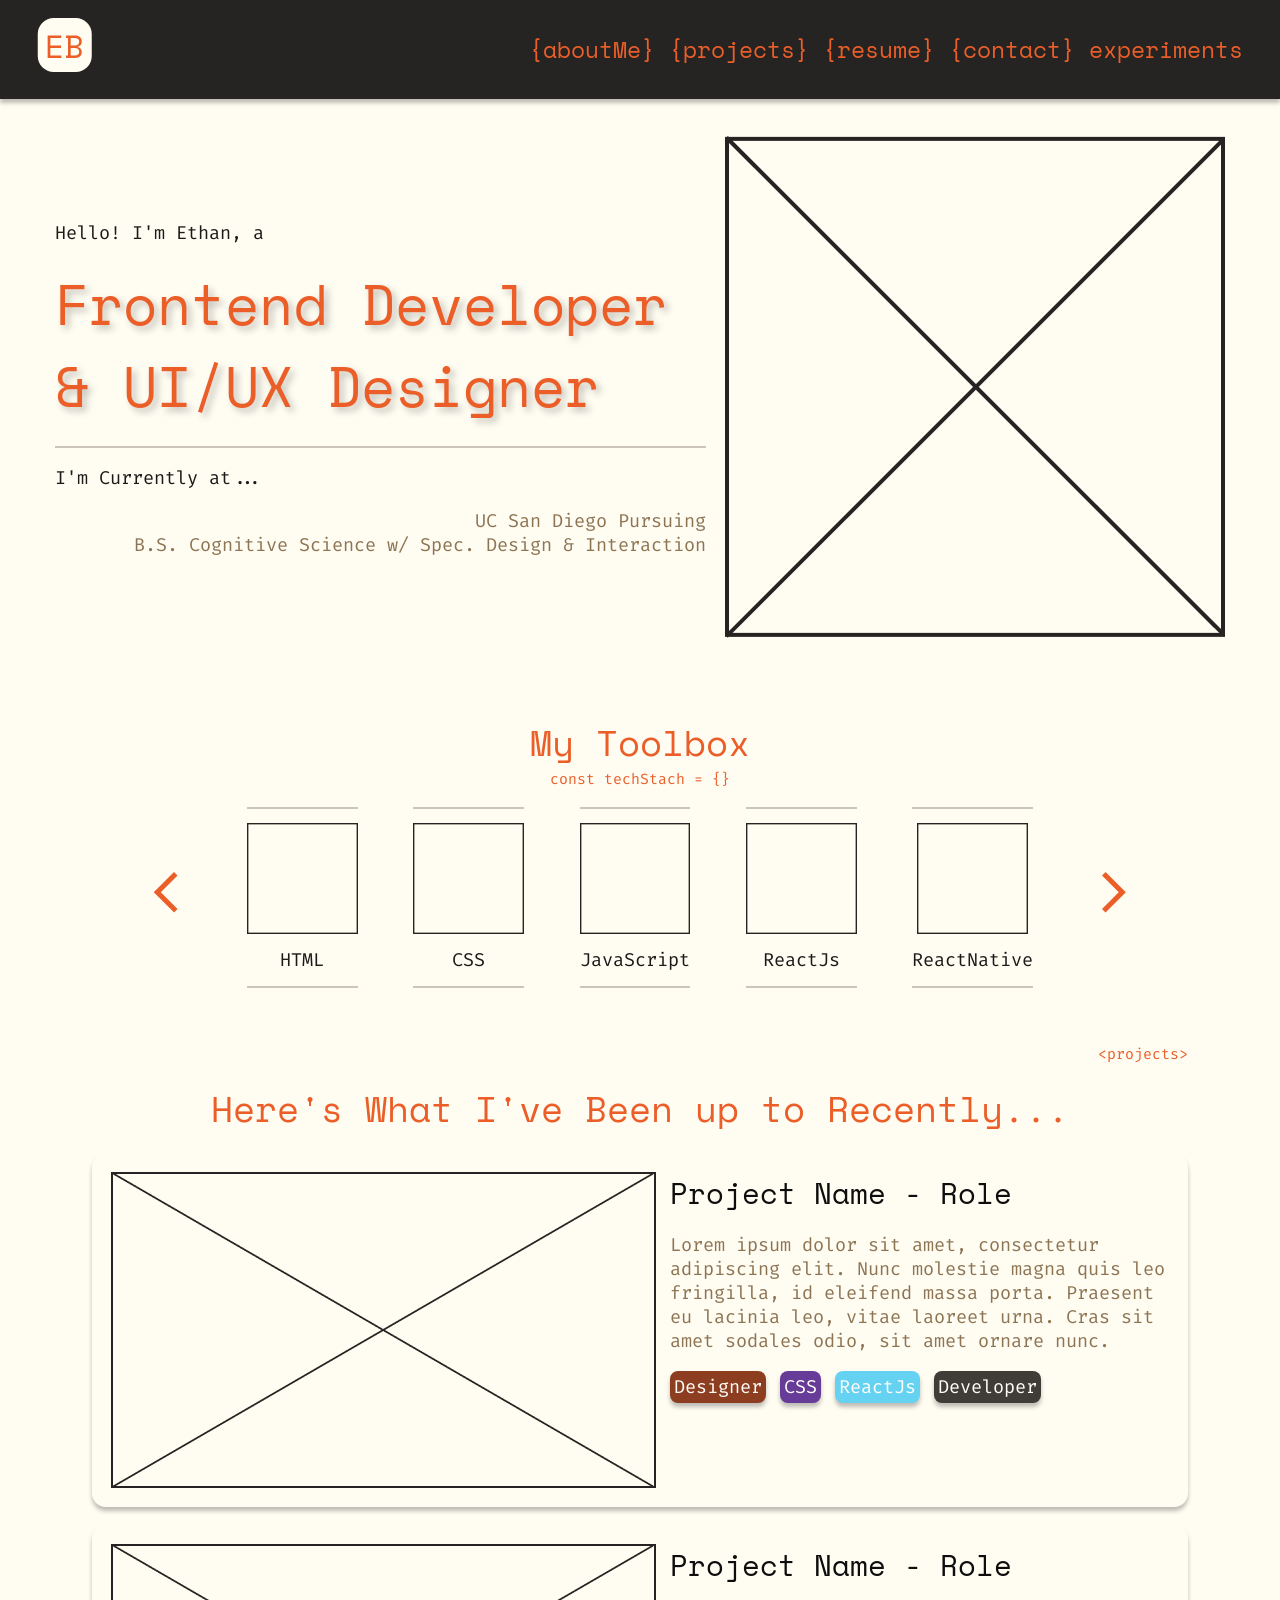
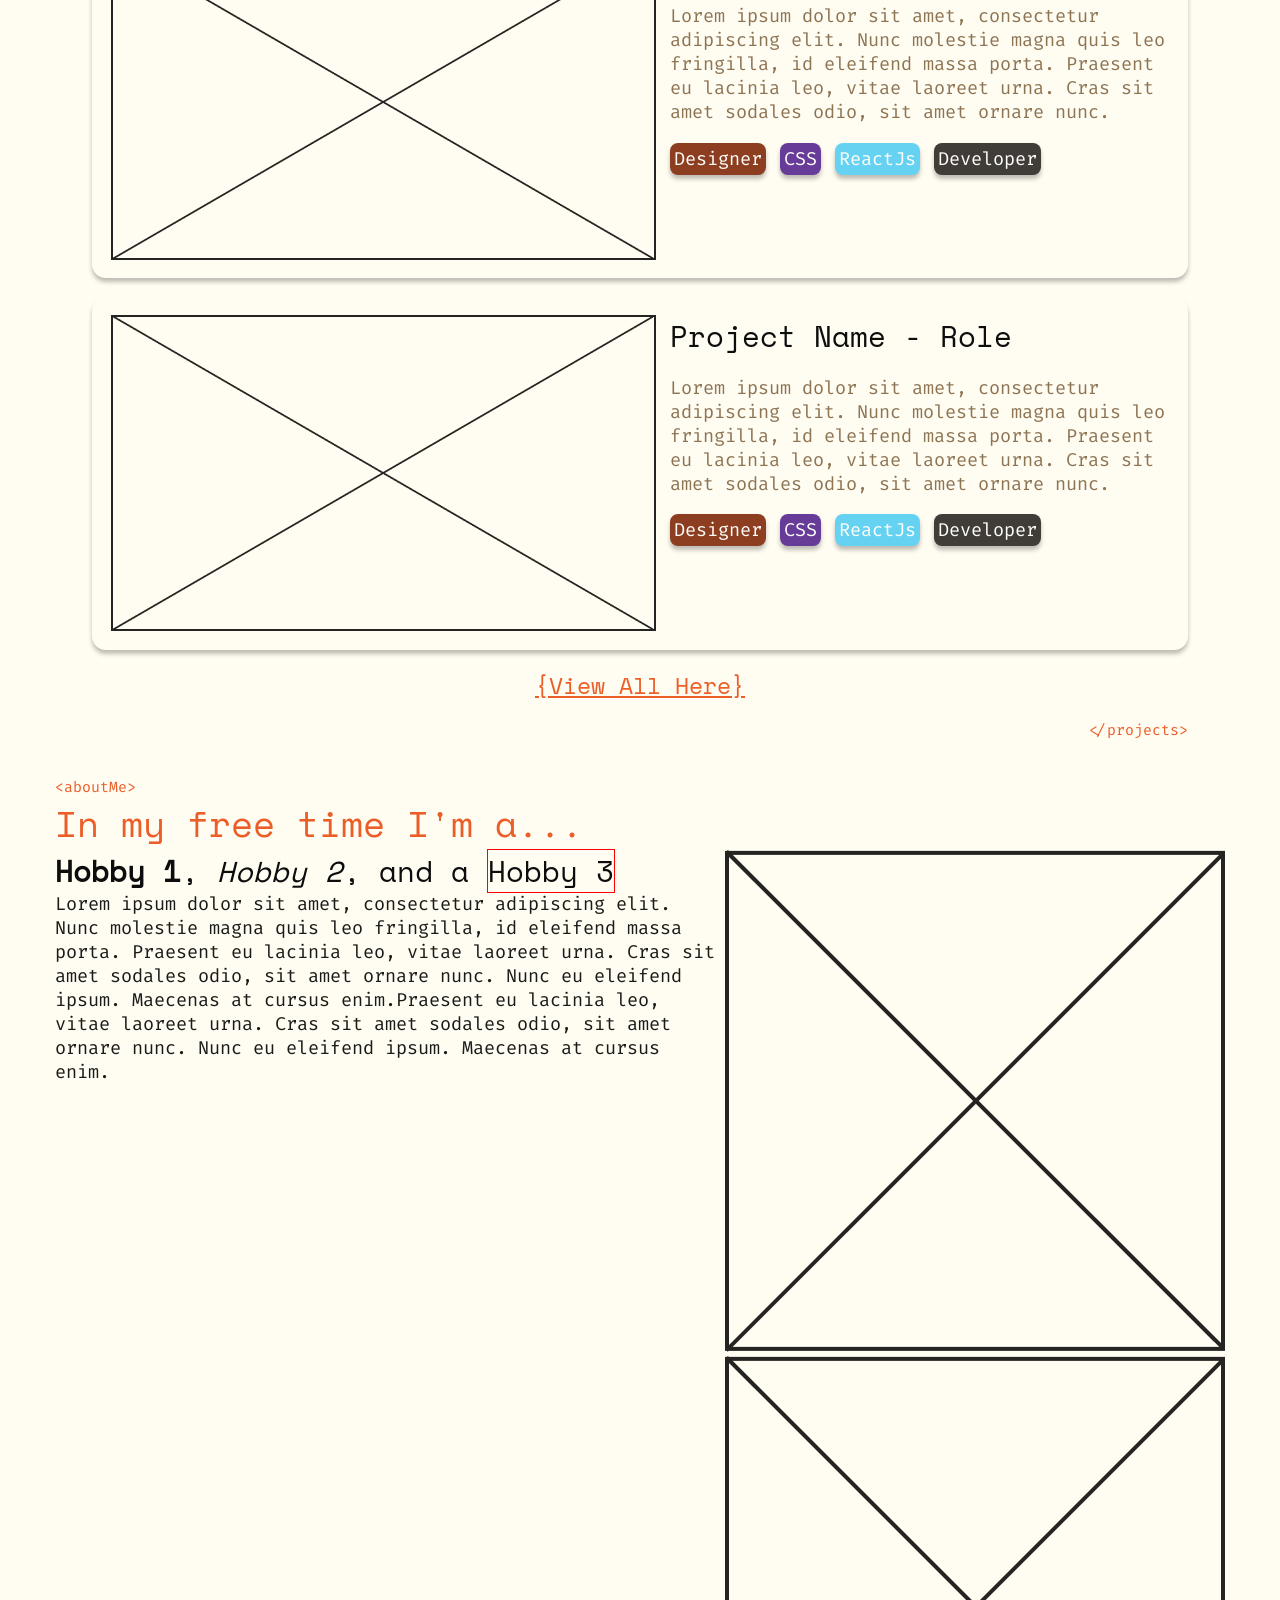
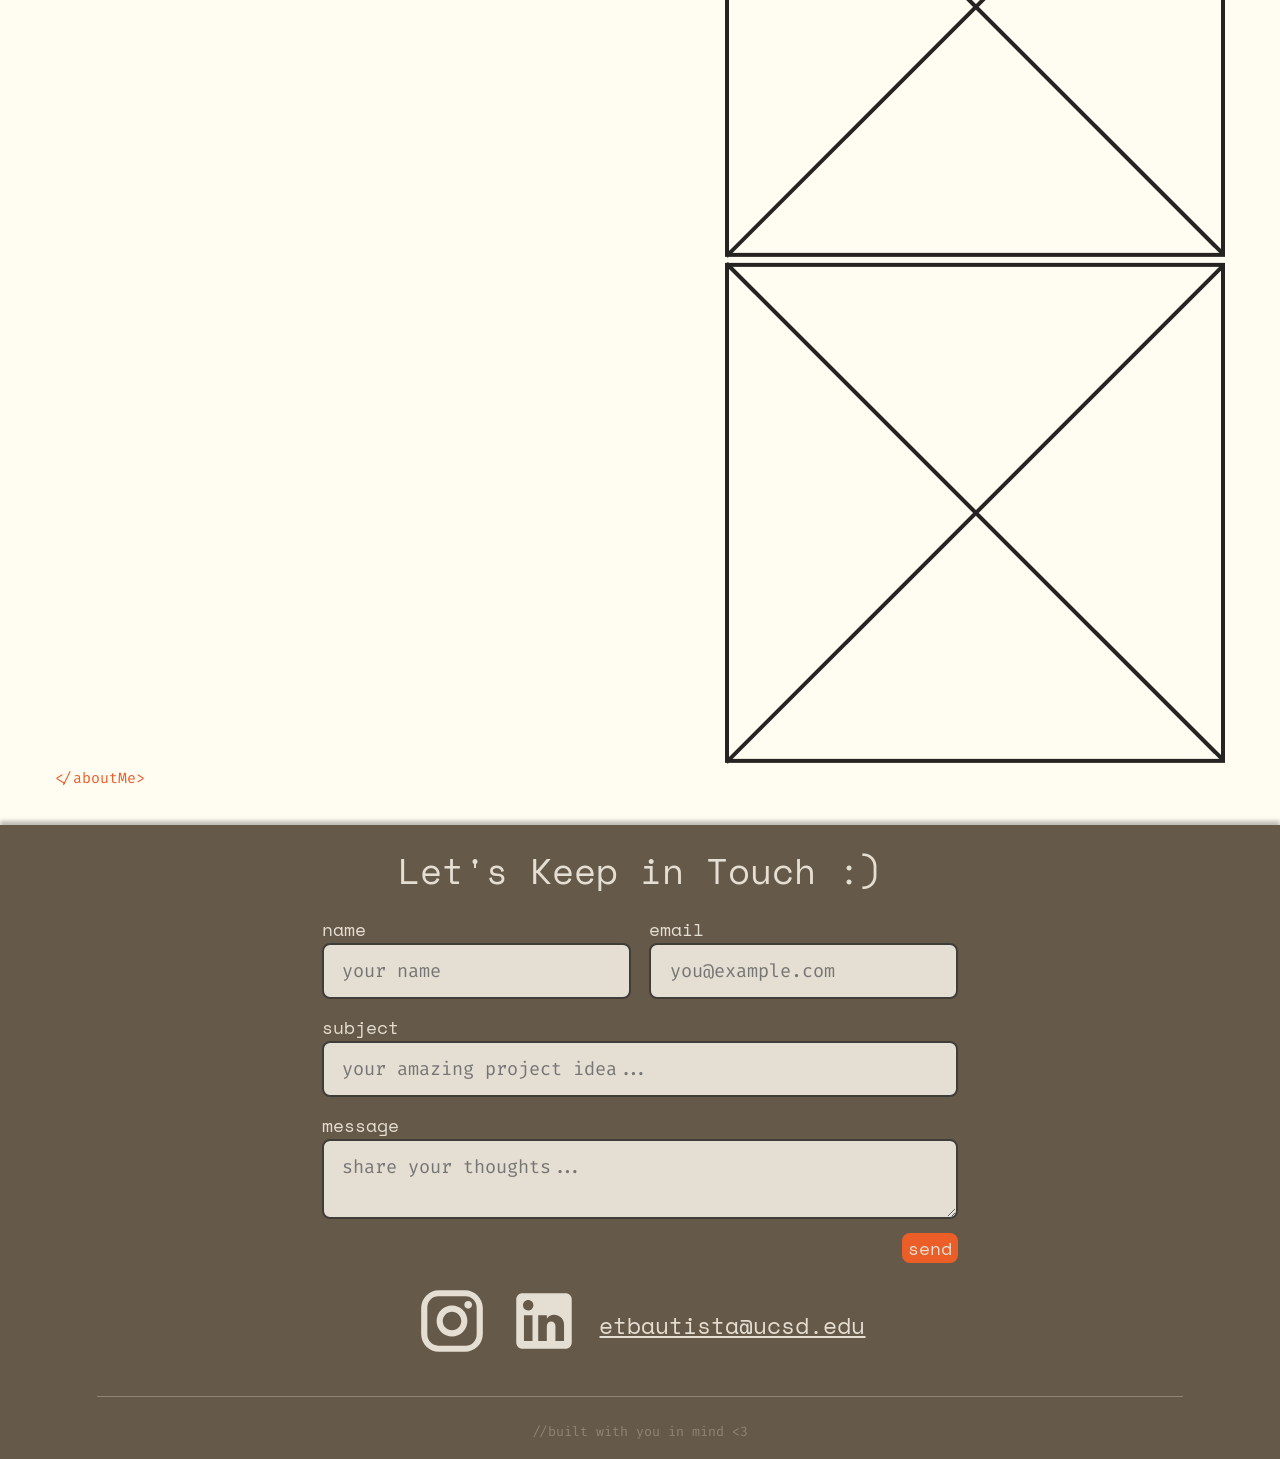
<file: index.html>
<!DOCTYPE html>
<html lang="en">
<head>
    <meta charset="UTF-8">
    <meta name="viewport" content="width=device-width, initial-scale=1.0">
    <title>ethanbautista.dev</title>
    <link rel="icon" href="public/assets/icons/signature.svg"/>
    <link rel="stylesheet" href="style.css"/>
    <style>
        horizontal-container {
            display: flex;
            flex-direction: row;
        }
        #hobby-3-text {
            border: 1px solid red ;
        }
    </style>
</head>
<body>
    <nav>
        <a href="index.html">
            <svg width="54" height="54" viewBox="0 0 54 54" fill="none" xmlns="http://www.w3.org/2000/svg">
                <rect width="54" height="54" rx="16" fill="#FFFCF2"/>
                <path d="M9.91425 17.6H23.4823V20.096H12.6023V27.52H23.2903V30.016H12.6023V37.504H23.6743V40H9.91425V17.6ZM28.324 37.504H30.244V20.096H28.324V17.6H37.38C38.4467 17.6 39.3853 17.7493 40.196 18.048C41.028 18.3467 41.7213 18.752 42.276 19.264C42.852 19.776 43.2787 20.3947 43.556 21.12C43.8547 21.824 44.004 22.592 44.004 23.424V23.808C44.004 24.4267 43.908 24.992 43.716 25.504C43.524 26.016 43.2573 26.4747 42.916 26.88C42.5747 27.2853 42.1693 27.6373 41.7 27.936C41.252 28.2133 40.7613 28.4267 40.228 28.576V28.96C41.2947 29.2587 42.1907 29.8347 42.916 30.688C43.6413 31.52 44.004 32.544 44.004 33.76V34.144C44.004 34.976 43.8547 35.7547 43.556 36.48C43.2787 37.184 42.852 37.8027 42.276 38.336C41.7213 38.848 41.028 39.2533 40.196 39.552C39.3853 39.8507 38.4467 40 37.38 40H28.324V37.504ZM32.932 37.504H37.188C38.4467 37.504 39.4707 37.1947 40.26 36.576C41.0493 35.936 41.444 35.0613 41.444 33.952V33.76C41.444 32.608 41.0707 31.7013 40.324 31.04C39.5773 30.3573 38.564 30.016 37.284 30.016H32.932V37.504ZM32.932 27.52H37.284C38.564 27.52 39.5773 27.1893 40.324 26.528C41.0707 25.8667 41.444 24.96 41.444 23.808V23.616C41.444 22.528 41.0493 21.6747 40.26 21.056C39.4707 20.416 38.4467 20.096 37.188 20.096H32.932V27.52Z" fill="#EB5E28"/>
            </svg>
        </a>
        <horizontal-container>
            <a href="about-me.html">{aboutMe}</a>
            <a href="projects-page.html">{projects}</a>
            <a href="/public/assets/EthanGBautista-Resume.pdf" download="EthanGBautista-Resume">{resume}</a>
            <a href="#contact">{contact}</a> 
            <a href="experiments.html">experiments</a>
        </horizontal-container>
    </nav>

    <dialog id="progress-bar-modal">
        <label for="progress-bar">File Progress:</label>
        <progress id="progress-bar" value="0" max="100"></progress>
    </dialog>

    <header>
        <horizontal-container>
            <div class="hero-text">
                <p>Hello! I'm Ethan, a</p>
                <h1>Frontend Developer & UI/UX Designer</h1>
                <hr>
                <p>I'm Currently at...</p>
                <p>UC San Diego Pursuing <br> B.S. Cognitive Science w/ Spec. Design & Interaction</p>
            </div>
            <picture>
                <img src="public/assets/images/placeholder.png" alt="placeholder image"/>
            </picture>
        </horizontal-container>
    </header>

    <main>
        <section id="technologies">
            <h2>My Toolbox</h2>
            <p class="cosmetic-text">const techStach = {}</p>
            <horizontal-container>
                <button>
                    <img src="public/assets/icons/left.svg" alt="Slide Left">
                </button>
                <horizontal-container>
                    <div class="tech-container">
                        <hr>
                            <img src="public/assets/icons/icon-placeholder.svg" alt="The HTML Logo">
                            <p>HTML</p>
                        <hr>
                    </div>
                    <div class="tech-container">
                        <hr>
                            <img src="public/assets/icons/icon-placeholder.svg" alt="The CSS Logo">
                            <p>CSS</p>
                        <hr>
                    </div>
                    <div class="tech-container">
                        <hr>
                            <img src="public/assets/icons/icon-placeholder.svg" alt="The JavaScript Logo">
                            <p>JavaScript</p>
                        <hr>
                    </div>
                    <div class="tech-container">
                        <hr>
                            <img src="public/assets/icons/icon-placeholder.svg" alt="The ReactJs Logo">
                            <p>ReactJs</p>
                        <hr>
                    </div>
                    <div class="tech-container">
                        <hr>
                            <img src="public/assets/icons/icon-placeholder.svg" alt="The ReactNative Logo">
                            <p>ReactNative</p>
                        <hr>
                    </div>
                    
                </horizontal-container>
                <button>
                    <img src="public/assets/icons/right.svg" alt="Slide Left Right ">
                </button>
            </horizontal-container>
        </section>

        <section id="recent-projects">
            <p class="cosmetic-text">&lt;projects&gt;</p>
            <h2>
                Here's What I've Been up to Recently...
            </h2>

            <project-container>
                 <a href="project-page-template.html">
                    <horizontal-container>
                        <img src="/public/assets/images/landscape-placeholder.png" alt="project 1 thumbnail">
                        <div>
                            <h3>Project Name - Role</h3>
                            <p>Lorem ipsum dolor sit amet, consectetur adipiscing elit. Nunc molestie magna quis leo fringilla, id eleifend massa porta. Praesent eu lacinia leo, vitae laoreet urna. Cras sit amet sodales odio, sit amet ornare nunc.</p>
                            <horizontal-container>
                                <project-tag data-status="designer">
                                    <p>Designer</p>
                                </project-tag>
                                <project-tag data-status="css">
                                    <p>CSS</p>
                                </project-tag>
                                <project-tag data-status="reactjs">
                                    <p>ReactJs</p>
                                </project-tag>
                                <project-tag data-status="developer">
                                    <p>Developer</p>
                                </project-tag>
                            </horizontal-container>
                        </div>

                    </horizontal-container>
                 </a>
            </project-container>

            <project-container>
                 <a href="project-page-template.html">
                    <horizontal-container>
                        <img src="/public/assets/images/landscape-placeholder.png" alt="project 2 thumbnail">
                        <div>
                            <h3>Project Name - Role</h3>
                            <p>Lorem ipsum dolor sit amet, consectetur adipiscing elit. Nunc molestie magna quis leo fringilla, id eleifend massa porta. Praesent eu lacinia leo, vitae laoreet urna. Cras sit amet sodales odio, sit amet ornare nunc.</p>
                            <horizontal-container>
                                <project-tag data-status="designer">
                                    <p>Designer</p>
                                </project-tag>
                                <project-tag data-status="css">
                                    <p>CSS</p>
                                </project-tag>
                                <project-tag data-status="reactjs">
                                    <p>ReactJs</p>
                                </project-tag>
                                <project-tag data-status="developer">
                                    <p>Developer</p>
                                </project-tag>
                            </horizontal-container>
                        </div>

                    </horizontal-container>
                 </a>
            </project-container>

            <project-container>
                 <a href="project-page-template.html">
                    <horizontal-container>
                        <img src="/public/assets/images/landscape-placeholder.png" alt="project 3 thumbnail">
                        <div>
                            <h3>Project Name - Role</h3>
                            <p>Lorem ipsum dolor sit amet, consectetur adipiscing elit. Nunc molestie magna quis leo fringilla, id eleifend massa porta. Praesent eu lacinia leo, vitae laoreet urna. Cras sit amet sodales odio, sit amet ornare nunc.</p>
                            <horizontal-container>
                                <project-tag data-status="designer">
                                    <p>Designer</p>
                                </project-tag>
                                <project-tag data-status="css">
                                    <p>CSS</p>
                                </project-tag>
                                <project-tag data-status="reactjs">
                                    <p>ReactJs</p>
                                </project-tag>
                                <project-tag data-status="developer">
                                    <p>Developer</p>
                                </project-tag>
                            </horizontal-container>
                        </div>

                    </horizontal-container>
                 </a>
            </project-container>



            <a href="projects-page.html">{View All Here}</a>
            <p class="cosmetic-text">&lt;/projects&gt;</p>
        </section>

        <section id="about-me">
            <p class="cosmetic-text">&lt;aboutMe&gt;</p>
            <indent>
                <h2>In my free time I'm a...</h2>
                    <horizontal-container>
                        <div>
                            <h3><strong>Hobby 1</strong>, <em>Hobby 2</em>, and a <span id="hobby-3-text">Hobby 3</span></h3>
                            <p>Lorem ipsum dolor sit amet, consectetur adipiscing elit. Nunc molestie magna quis leo fringilla, id eleifend massa porta. Praesent eu lacinia leo, vitae laoreet urna. Cras sit amet sodales odio, sit amet ornare nunc. Nunc eu eleifend ipsum. Maecenas at cursus enim.Praesent eu lacinia leo, vitae laoreet urna. Cras sit amet sodales odio, sit amet ornare nunc. Nunc eu eleifend ipsum. Maecenas at cursus enim.</p>
                        </div>
    
                        <animated-sliding-carousel>
                            <img src="public/assets/images/placeholder.png" alt="picture of hobby 1"/>
                            <img src="public/assets/images/placeholder.png" alt="picture of hobby 2"/>
                            <img src="public/assets/images/placeholder.png" alt="picture of hobby 3"/>
                        </animated-sliding-carousel>
                    </horizontal-container>
                <p class="cosmetic-text">&lt;/aboutMe&gt;</p>
            </indent>
        </section>
    </main>

    <footer id="contact">
        <h2>Let's Keep in Touch :)</h2>

        <form action="#" method="post">
            <horizontal-container>
                <form-field>
                  <label for="name">name</label>
                  <input type="text" id="name" name="name" placeholder="your name" required>
                </form-field>
  
                <form-field>
                  <label for="email">email</label>
                  <input type="email" id="email" name="email" placeholder="you@example.com" required>
                </form-field>

            </horizontal-container>
            
            <form-field>
                <label for="subject">subject</label>
                <input type="text" id="subject" name="subject" placeholder="your amazing project idea..." required>
            </form-field>

            <form-field>
                <label for="message">message</label>
                <textarea id="message" name="message" placeholder="share your thoughts..." required></textarea>
            </form-field>

            <button type="submit">send</button>
        </form>

        <horizontal-container>
            <a href="">
                <svg width="80" height="80" viewBox="0 0 80 80" fill="none" xmlns="http://www.w3.org/2000/svg">
                     <path d="M26 6.66675H54C64.6667 6.66675 73.3333 15.3334 73.3333 26.0001V54.0001C73.3333 59.1276 71.2964 64.0451 67.6707 67.6708C64.045 71.2965 59.1275 73.3334 54 73.3334H26C15.3333 73.3334 6.66666 64.6668 6.66666 54.0001V26.0001C6.66666 20.8726 8.70356 15.9551 12.3293 12.3294C15.955 8.70365 20.8725 6.66675 26 6.66675ZM25.3333 13.3334C22.1507 13.3334 19.0985 14.5977 16.848 16.8481C14.5976 19.0986 13.3333 22.1508 13.3333 25.3334V54.6667C13.3333 61.3001 18.7 66.6668 25.3333 66.6668H54.6667C57.8493 66.6668 60.9015 65.4025 63.1519 63.152C65.4024 60.9016 66.6667 57.8493 66.6667 54.6667V25.3334C66.6667 18.7001 61.3 13.3334 54.6667 13.3334H25.3333ZM57.5 18.3334C58.6051 18.3334 59.6649 18.7724 60.4463 19.5538C61.2277 20.3352 61.6667 21.395 61.6667 22.5001C61.6667 23.6052 61.2277 24.665 60.4463 25.4464C59.6649 26.2278 58.6051 26.6667 57.5 26.6667C56.3949 26.6667 55.3351 26.2278 54.5537 25.4464C53.7723 24.665 53.3333 23.6052 53.3333 22.5001C53.3333 21.395 53.7723 20.3352 54.5537 19.5538C55.3351 18.7724 56.3949 18.3334 57.5 18.3334ZM40 23.3334C44.4203 23.3334 48.6595 25.0894 51.7851 28.215C54.9107 31.3406 56.6667 35.5798 56.6667 40.0001C56.6667 44.4204 54.9107 48.6596 51.7851 51.7852C48.6595 54.9108 44.4203 56.6668 40 56.6668C35.5797 56.6668 31.3405 54.9108 28.2149 51.7852C25.0893 48.6596 23.3333 44.4204 23.3333 40.0001C23.3333 35.5798 25.0893 31.3406 28.2149 28.215C31.3405 25.0894 35.5797 23.3334 40 23.3334ZM40 30.0001C37.3478 30.0001 34.8043 31.0536 32.9289 32.929C31.0536 34.8044 30 37.3479 30 40.0001C30 42.6522 31.0536 45.1958 32.9289 47.0712C34.8043 48.9465 37.3478 50.0001 40 50.0001C42.6522 50.0001 45.1957 48.9465 47.0711 47.0712C48.9464 45.1958 50 42.6522 50 40.0001C50 37.3479 48.9464 34.8044 47.0711 32.929C45.1957 31.0536 42.6522 30.0001 40 30.0001Z" fill="#E5DED2"/>
                </svg>

            </a>

            <a href="">
                <svg width="80" height="80" viewBox="0 0 80 80" fill="none" xmlns="http://www.w3.org/2000/svg">
                    <path d="M63.3333 10C65.1014 10 66.7971 10.7024 68.0474 11.9526C69.2976 13.2029 70 14.8986 70 16.6667V63.3333C70 65.1014 69.2976 66.7971 68.0474 68.0474C66.7971 69.2976 65.1014 70 63.3333 70H16.6667C14.8986 70 13.2029 69.2976 11.9526 68.0474C10.7024 66.7971 10 65.1014 10 63.3333V16.6667C10 14.8986 10.7024 13.2029 11.9526 11.9526C13.2029 10.7024 14.8986 10 16.6667 10H63.3333ZM61.6667 61.6667V44C61.6667 41.118 60.5218 38.354 58.4839 36.3161C56.446 34.2782 53.682 33.1333 50.8 33.1333C47.9667 33.1333 44.6667 34.8667 43.0667 37.4667V33.7667H33.7667V61.6667H43.0667V45.2333C43.0667 42.6667 45.1333 40.5667 47.7 40.5667C48.9377 40.5667 50.1247 41.0583 50.9998 41.9335C51.875 42.8087 52.3667 43.9957 52.3667 45.2333V61.6667H61.6667ZM22.9333 28.5333C24.4185 28.5333 25.8429 27.9433 26.8931 26.8931C27.9433 25.8429 28.5333 24.4185 28.5333 22.9333C28.5333 19.8333 26.0333 17.3 22.9333 17.3C21.4393 17.3 20.0064 17.8935 18.95 18.95C17.8935 20.0064 17.3 21.4393 17.3 22.9333C17.3 26.0333 19.8333 28.5333 22.9333 28.5333ZM27.5667 61.6667V33.7667H18.3333V61.6667H27.5667Z" fill="#E5DED2"/>
                </svg>

            </a>
            <a href="mailto:etbautista@ucsd.edu">etbautista@ucsd.edu</a>
        </horizontal-container>

        <hr>
        <small>//built with you in mind &lt;3 </small>
    </footer>

    <hello-log></hello-log>

    <script>
        class HelloLog extends HTMLElement {
            constructor() {
                super();
                console.log("Hello World!");
            }
        }

        customElements.define("hello-log", HelloLog);
    </script>
</body>
</html>
</file>
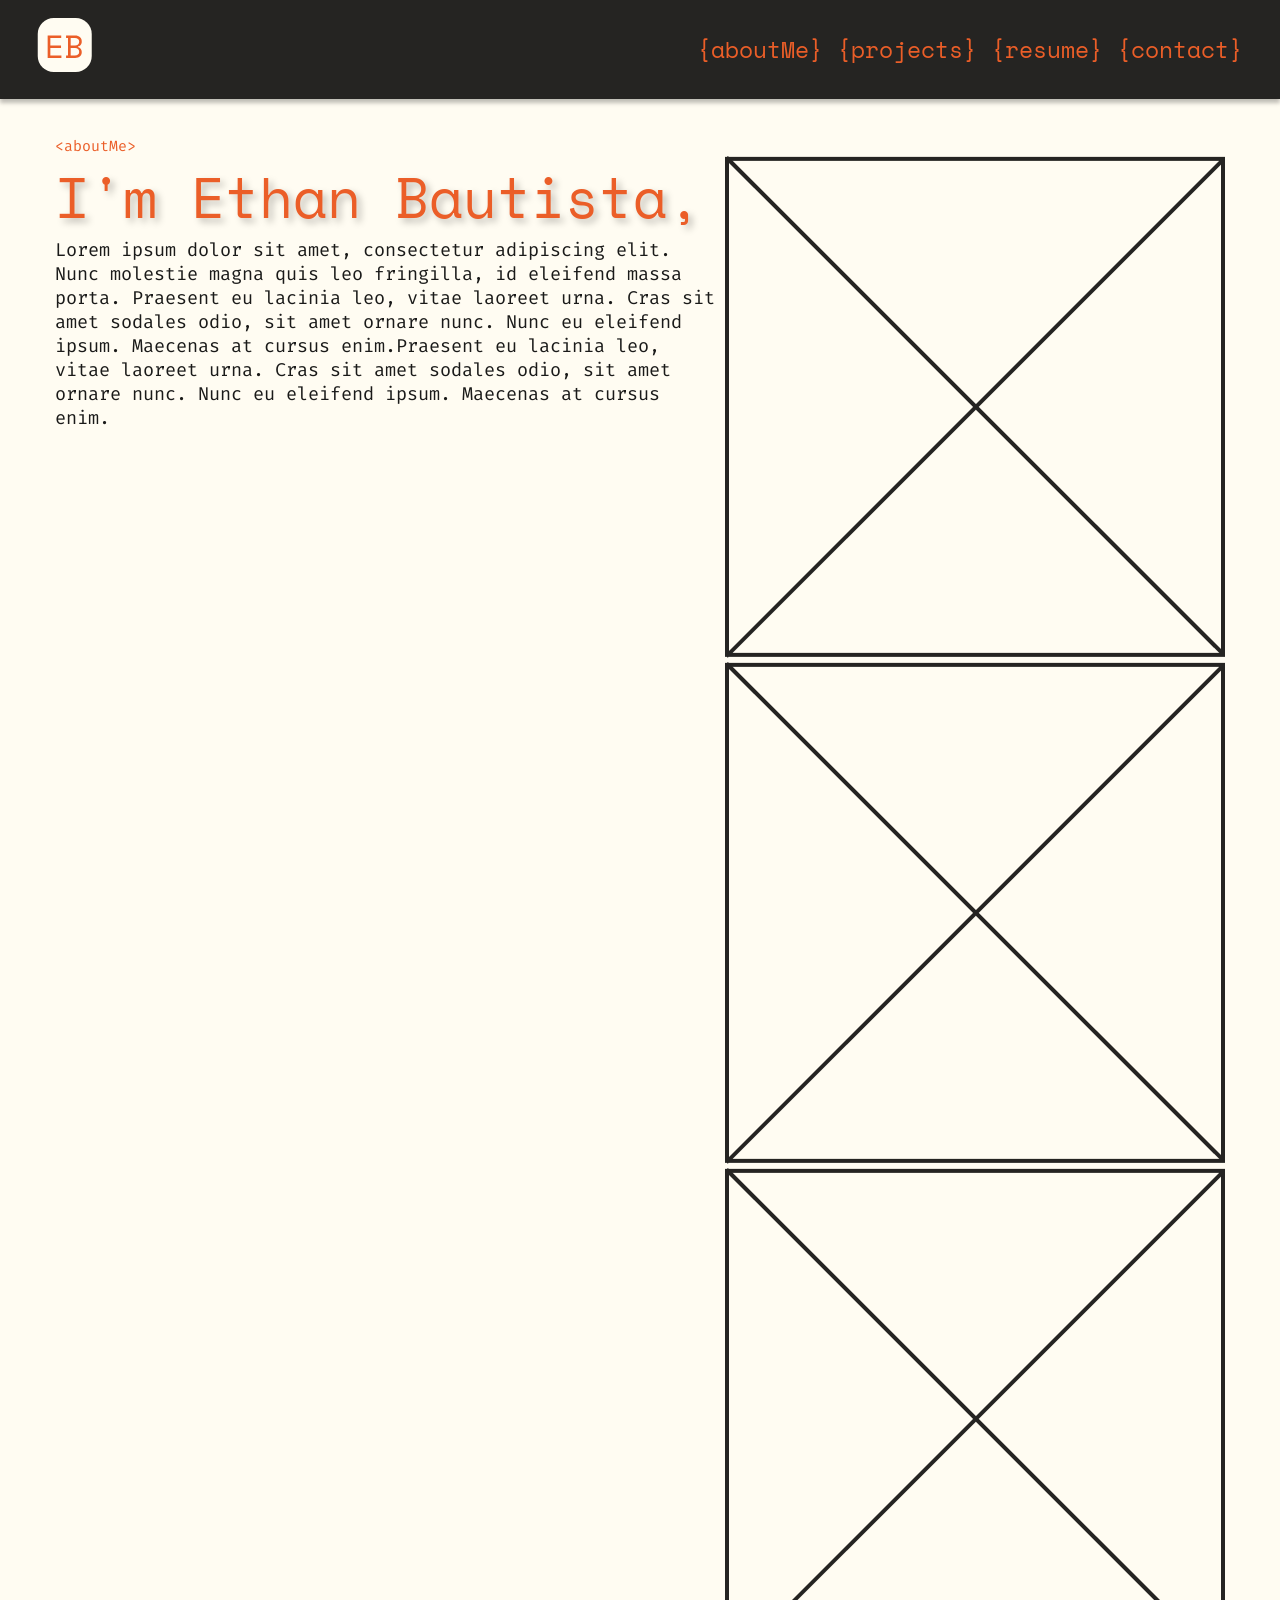
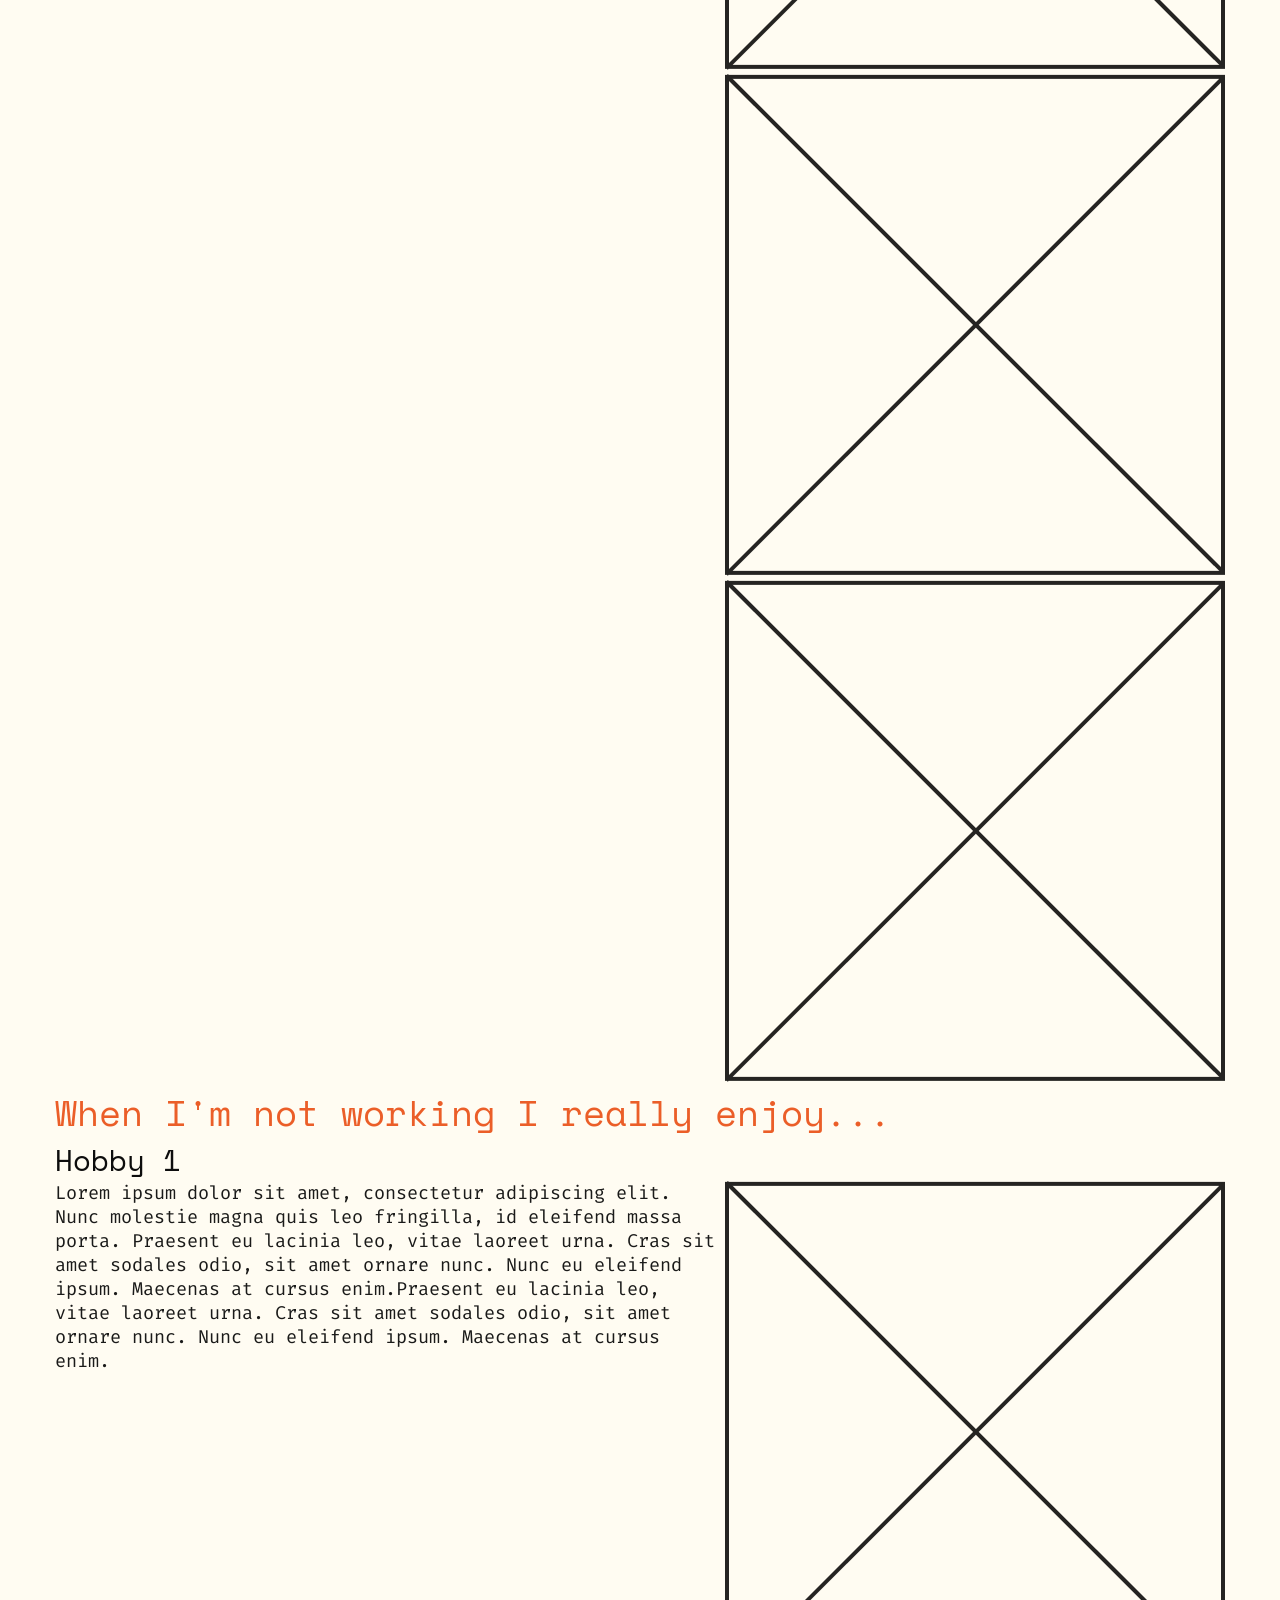
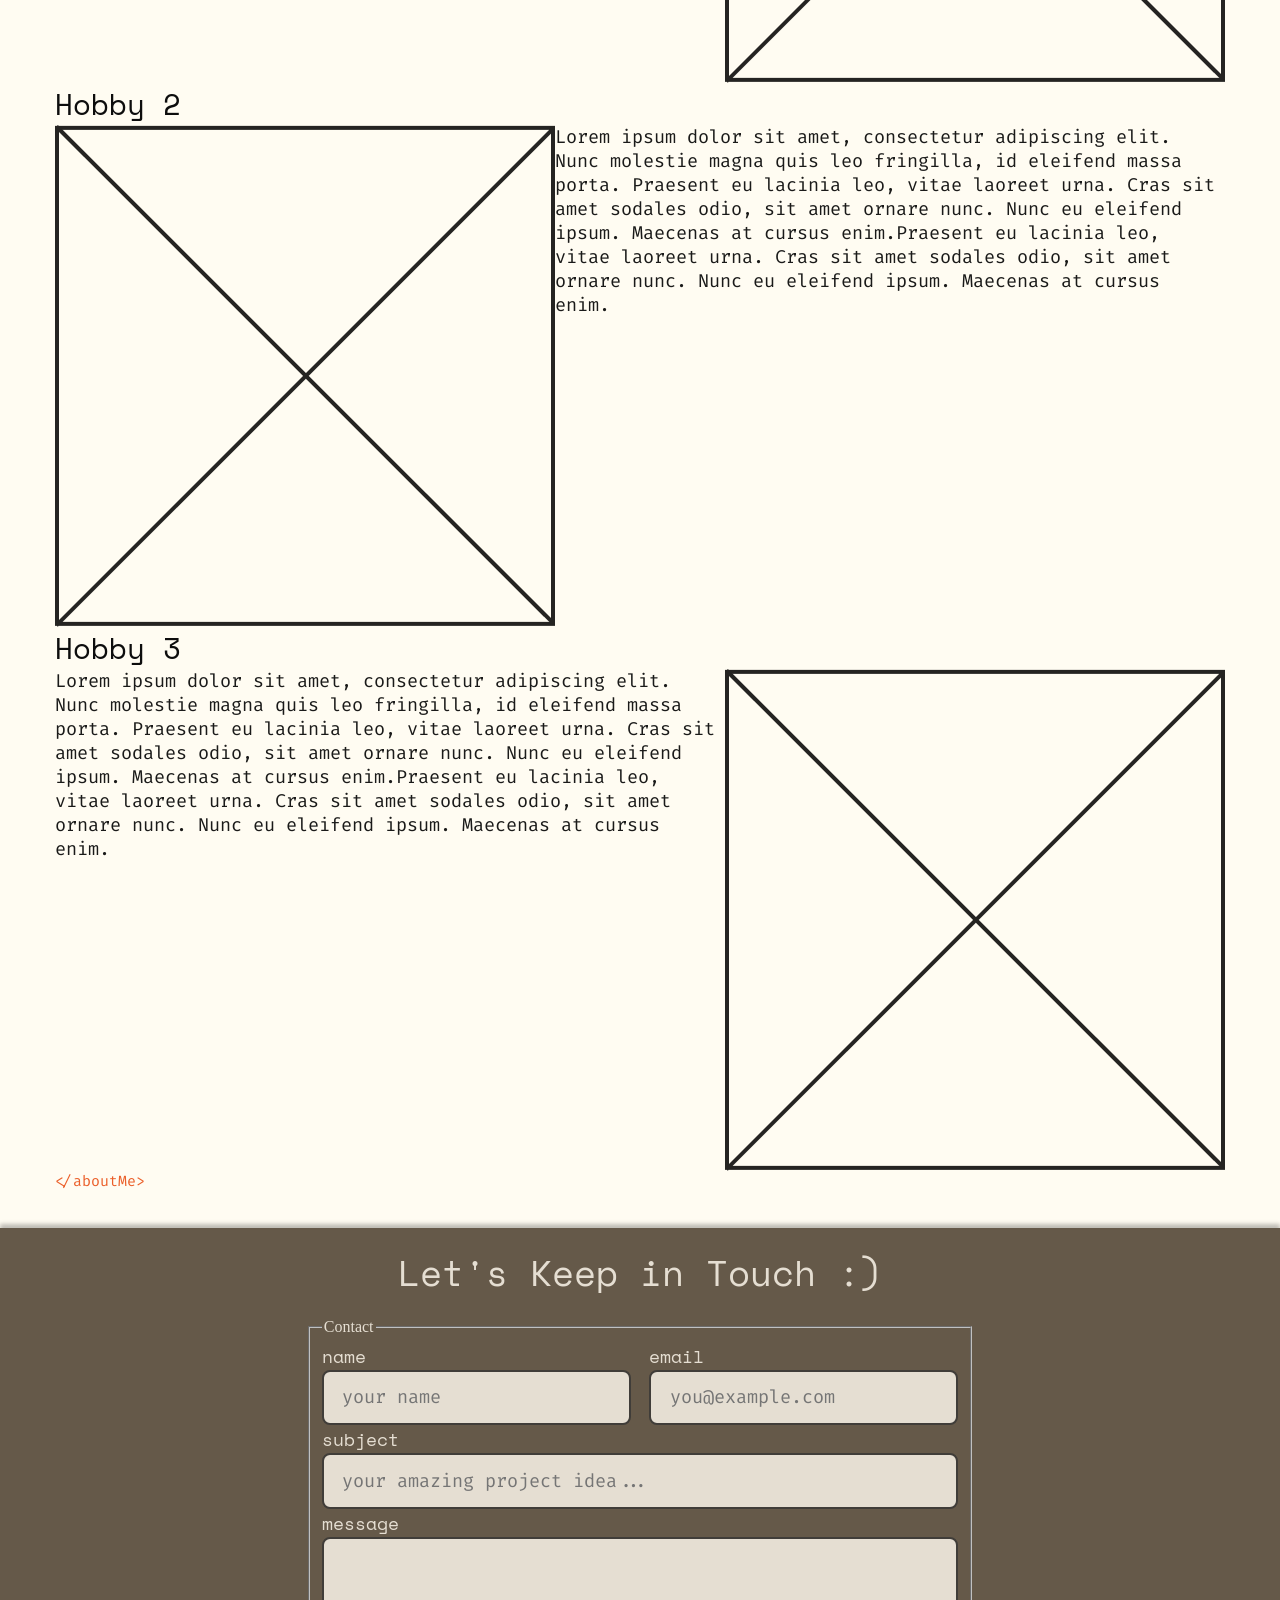
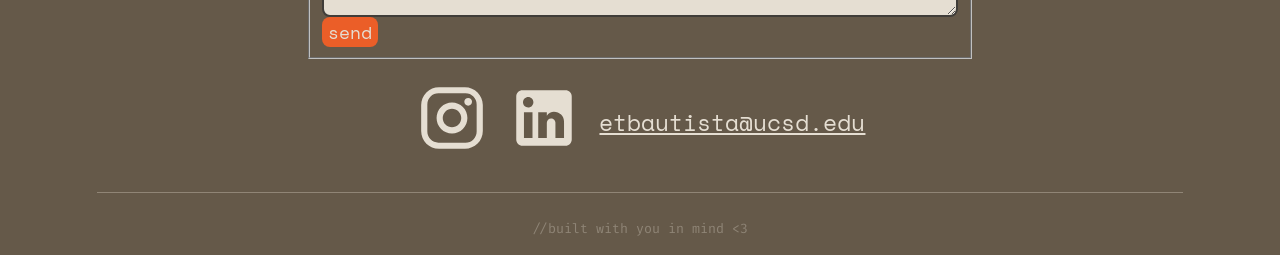
<file: about-me.html>
<!DOCTYPE html>
<html lang="en">
<head>
    <meta charset="UTF-8">
    <meta name="viewport" content="width=device-width, initial-scale=1.0">
    <title>ethanbautista.dev</title>
    <link rel="icon" href="public/assets/icons/signature.svg"/>
    <link rel="stylesheet" href="style.css"/>
    <style>
        horizontal-container {
            display: flex;
            flex-direction: row;
        }
    </style>
</head>
<body>
    <nav>
        <a href="index.html">
            <svg width="54" height="54" viewBox="0 0 54 54" fill="none" xmlns="http://www.w3.org/2000/svg">
                <rect width="54" height="54" rx="16" fill="#FFFCF2"/>
                <path d="M9.91425 17.6H23.4823V20.096H12.6023V27.52H23.2903V30.016H12.6023V37.504H23.6743V40H9.91425V17.6ZM28.324 37.504H30.244V20.096H28.324V17.6H37.38C38.4467 17.6 39.3853 17.7493 40.196 18.048C41.028 18.3467 41.7213 18.752 42.276 19.264C42.852 19.776 43.2787 20.3947 43.556 21.12C43.8547 21.824 44.004 22.592 44.004 23.424V23.808C44.004 24.4267 43.908 24.992 43.716 25.504C43.524 26.016 43.2573 26.4747 42.916 26.88C42.5747 27.2853 42.1693 27.6373 41.7 27.936C41.252 28.2133 40.7613 28.4267 40.228 28.576V28.96C41.2947 29.2587 42.1907 29.8347 42.916 30.688C43.6413 31.52 44.004 32.544 44.004 33.76V34.144C44.004 34.976 43.8547 35.7547 43.556 36.48C43.2787 37.184 42.852 37.8027 42.276 38.336C41.7213 38.848 41.028 39.2533 40.196 39.552C39.3853 39.8507 38.4467 40 37.38 40H28.324V37.504ZM32.932 37.504H37.188C38.4467 37.504 39.4707 37.1947 40.26 36.576C41.0493 35.936 41.444 35.0613 41.444 33.952V33.76C41.444 32.608 41.0707 31.7013 40.324 31.04C39.5773 30.3573 38.564 30.016 37.284 30.016H32.932V37.504ZM32.932 27.52H37.284C38.564 27.52 39.5773 27.1893 40.324 26.528C41.0707 25.8667 41.444 24.96 41.444 23.808V23.616C41.444 22.528 41.0493 21.6747 40.26 21.056C39.4707 20.416 38.4467 20.096 37.188 20.096H32.932V27.52Z" fill="#EB5E28"/>
            </svg>
        </a>
        <horizontal-container>
            <a href="about-me.html">{aboutMe}</a>
            <a href="projects-page.html">{projects}</a>
            <a href="/public/assets/EthanGBautista-Resume.pdf" download="EthanGBautista-Resume">{resume}</a>
            <a href="#contact">{contact}</a> 
        </horizontal-container>
    </nav>

    <main>
        <noscript><p>This site does <b><i>not</i></b> require JavaScript :)</p></noscript>

        <p class="cosmetic-text">&lt;aboutMe&gt;</p>
        <horizontal-container>
            <div>
                <h1>I'm Ethan Bautista,</h1>
                <p>Lorem ipsum dolor sit amet, consectetur adipiscing elit. Nunc molestie magna quis leo fringilla, id eleifend massa porta. Praesent eu lacinia leo, vitae laoreet urna. Cras sit amet sodales odio, sit amet ornare nunc. Nunc eu eleifend ipsum. Maecenas at cursus enim.Praesent eu lacinia leo, vitae laoreet urna. Cras sit amet sodales odio, sit amet ornare nunc. Nunc eu eleifend ipsum. Maecenas at cursus enim.</p>
            </div>
            <image-collage>
                <img src="public/assets/images/placeholder.png" alt="Image of Ethan"/>
                <img src="public/assets/images/placeholder.png" alt="Image Pertaining to Ethan's personal life"/>
                <img src="public/assets/images/placeholder.png" alt="Image Pertaining to Ethan's personal life"/>
                <img src="public/assets/images/placeholder.png" alt="Image Pertaining to Ethan's personal life"/>
                <img src="public/assets/images/placeholder.png" alt="Image Pertaining to Ethan's personal life"/>
            </image-collage>
        </horizontal-container>

        <h2>When I'm not working I really enjoy...</h2>
        <article class="hobby-1">
            <h3>Hobby 1</h3>
            <horizontal-container>
                <p>Lorem ipsum dolor sit amet, consectetur adipiscing elit. Nunc molestie magna quis leo fringilla, id eleifend massa porta. Praesent eu lacinia leo, vitae laoreet urna. Cras sit amet sodales odio, sit amet ornare nunc. Nunc eu eleifend ipsum. Maecenas at cursus enim.Praesent eu lacinia leo, vitae laoreet urna. Cras sit amet sodales odio, sit amet ornare nunc. Nunc eu eleifend ipsum. Maecenas at cursus enim.</p>
                <img src="public/assets/images/placeholder.png" alt="Image of Hobby 1"/>
            </horizontal-container>
        </article>
        <article class="hobby-2">
            <h3>Hobby 2</h3>
            <horizontal-container>
                <img src="public/assets/images/placeholder.png" alt="Image of Hobby 2"/>
                <p>Lorem ipsum dolor sit amet, consectetur adipiscing elit. Nunc molestie magna quis leo fringilla, id eleifend massa porta. Praesent eu lacinia leo, vitae laoreet urna. Cras sit amet sodales odio, sit amet ornare nunc. Nunc eu eleifend ipsum. Maecenas at cursus enim.Praesent eu lacinia leo, vitae laoreet urna. Cras sit amet sodales odio, sit amet ornare nunc. Nunc eu eleifend ipsum. Maecenas at cursus enim.</p>
            </horizontal-container>
        </article>
        <article class="hobby-3">
            <h3>Hobby 3</h3>
            <horizontal-container>
                <p>Lorem ipsum dolor sit amet, consectetur adipiscing elit. Nunc molestie magna quis leo fringilla, id eleifend massa porta. Praesent eu lacinia leo, vitae laoreet urna. Cras sit amet sodales odio, sit amet ornare nunc. Nunc eu eleifend ipsum. Maecenas at cursus enim.Praesent eu lacinia leo, vitae laoreet urna. Cras sit amet sodales odio, sit amet ornare nunc. Nunc eu eleifend ipsum. Maecenas at cursus enim.</p>
                <img src="public/assets/images/placeholder.png" alt="Image of Hobby 3"/>
            </horizontal-container>
        </article>

        <p class="cosmetic-text">&lt;/aboutMe&gt;</p>
    </main>

    <footer id="contact">
        <h2>Let's Keep in Touch :)</h2>

        <form action="#" method="post">
            <fieldset>
                <legend>Contact</legend>

                <horizontal-container>
                    <form-field>
                        <label for="name">name</label>
                        <input type="text" id="name" name="name" placeholder="your name" required>
                    </form-field>
    
                    <form-field>
                        <label for="email">email</label>
                        <input type="email" id="email" name="email" placeholder="you@example.com" required>
                    </form-field>
                    
                </horizontal-container>
                
                <form-field>
                    <label for="subject">subject</label>
                    <input type="text" id="subject" name="subject" placeholder="your amazing project idea..." required>
                </form-field>
                
                <form-field>
                    <label for="message">message</label>
                    <textarea id="message" name="message" placeholder="share your thoughts..." required> </textarea>
                </form-field>
                
                <button type="submit">send</button>

            </fieldset>
        </form>

        <horizontal-container>
            <a href="">
                <svg width="80" height="80" viewBox="0 0 80 80" fill="none" xmlns="http://www.w3.org/2000/svg">
                     <path d="M26 6.66675H54C64.6667 6.66675 73.3333 15.3334 73.3333 26.0001V54.0001C73.3333 59.1276 71.2964 64.0451 67.6707 67.6708C64.045 71.2965 59.1275 73.3334 54 73.3334H26C15.3333 73.3334 6.66666 64.6668 6.66666 54.0001V26.0001C6.66666 20.8726 8.70356 15.9551 12.3293 12.3294C15.955 8.70365 20.8725 6.66675 26 6.66675ZM25.3333 13.3334C22.1507 13.3334 19.0985 14.5977 16.848 16.8481C14.5976 19.0986 13.3333 22.1508 13.3333 25.3334V54.6667C13.3333 61.3001 18.7 66.6668 25.3333 66.6668H54.6667C57.8493 66.6668 60.9015 65.4025 63.1519 63.152C65.4024 60.9016 66.6667 57.8493 66.6667 54.6667V25.3334C66.6667 18.7001 61.3 13.3334 54.6667 13.3334H25.3333ZM57.5 18.3334C58.6051 18.3334 59.6649 18.7724 60.4463 19.5538C61.2277 20.3352 61.6667 21.395 61.6667 22.5001C61.6667 23.6052 61.2277 24.665 60.4463 25.4464C59.6649 26.2278 58.6051 26.6667 57.5 26.6667C56.3949 26.6667 55.3351 26.2278 54.5537 25.4464C53.7723 24.665 53.3333 23.6052 53.3333 22.5001C53.3333 21.395 53.7723 20.3352 54.5537 19.5538C55.3351 18.7724 56.3949 18.3334 57.5 18.3334ZM40 23.3334C44.4203 23.3334 48.6595 25.0894 51.7851 28.215C54.9107 31.3406 56.6667 35.5798 56.6667 40.0001C56.6667 44.4204 54.9107 48.6596 51.7851 51.7852C48.6595 54.9108 44.4203 56.6668 40 56.6668C35.5797 56.6668 31.3405 54.9108 28.2149 51.7852C25.0893 48.6596 23.3333 44.4204 23.3333 40.0001C23.3333 35.5798 25.0893 31.3406 28.2149 28.215C31.3405 25.0894 35.5797 23.3334 40 23.3334ZM40 30.0001C37.3478 30.0001 34.8043 31.0536 32.9289 32.929C31.0536 34.8044 30 37.3479 30 40.0001C30 42.6522 31.0536 45.1958 32.9289 47.0712C34.8043 48.9465 37.3478 50.0001 40 50.0001C42.6522 50.0001 45.1957 48.9465 47.0711 47.0712C48.9464 45.1958 50 42.6522 50 40.0001C50 37.3479 48.9464 34.8044 47.0711 32.929C45.1957 31.0536 42.6522 30.0001 40 30.0001Z" fill="#E5DED2"/>
                </svg>

            </a>

            <a href="">
                <svg width="80" height="80" viewBox="0 0 80 80" fill="none" xmlns="http://www.w3.org/2000/svg">
                    <path d="M63.3333 10C65.1014 10 66.7971 10.7024 68.0474 11.9526C69.2976 13.2029 70 14.8986 70 16.6667V63.3333C70 65.1014 69.2976 66.7971 68.0474 68.0474C66.7971 69.2976 65.1014 70 63.3333 70H16.6667C14.8986 70 13.2029 69.2976 11.9526 68.0474C10.7024 66.7971 10 65.1014 10 63.3333V16.6667C10 14.8986 10.7024 13.2029 11.9526 11.9526C13.2029 10.7024 14.8986 10 16.6667 10H63.3333ZM61.6667 61.6667V44C61.6667 41.118 60.5218 38.354 58.4839 36.3161C56.446 34.2782 53.682 33.1333 50.8 33.1333C47.9667 33.1333 44.6667 34.8667 43.0667 37.4667V33.7667H33.7667V61.6667H43.0667V45.2333C43.0667 42.6667 45.1333 40.5667 47.7 40.5667C48.9377 40.5667 50.1247 41.0583 50.9998 41.9335C51.875 42.8087 52.3667 43.9957 52.3667 45.2333V61.6667H61.6667ZM22.9333 28.5333C24.4185 28.5333 25.8429 27.9433 26.8931 26.8931C27.9433 25.8429 28.5333 24.4185 28.5333 22.9333C28.5333 19.8333 26.0333 17.3 22.9333 17.3C21.4393 17.3 20.0064 17.8935 18.95 18.95C17.8935 20.0064 17.3 21.4393 17.3 22.9333C17.3 26.0333 19.8333 28.5333 22.9333 28.5333ZM27.5667 61.6667V33.7667H18.3333V61.6667H27.5667Z" fill="#E5DED2"/>
                </svg>

            </a>
            <a href="mailto:etbautista@ucsd.edu">etbautista@ucsd.edu</a>
        </horizontal-container>

        <hr>
        <small>//built with you in mind &lt;3 </small>
    </footer>
</body>
</html>
</file>
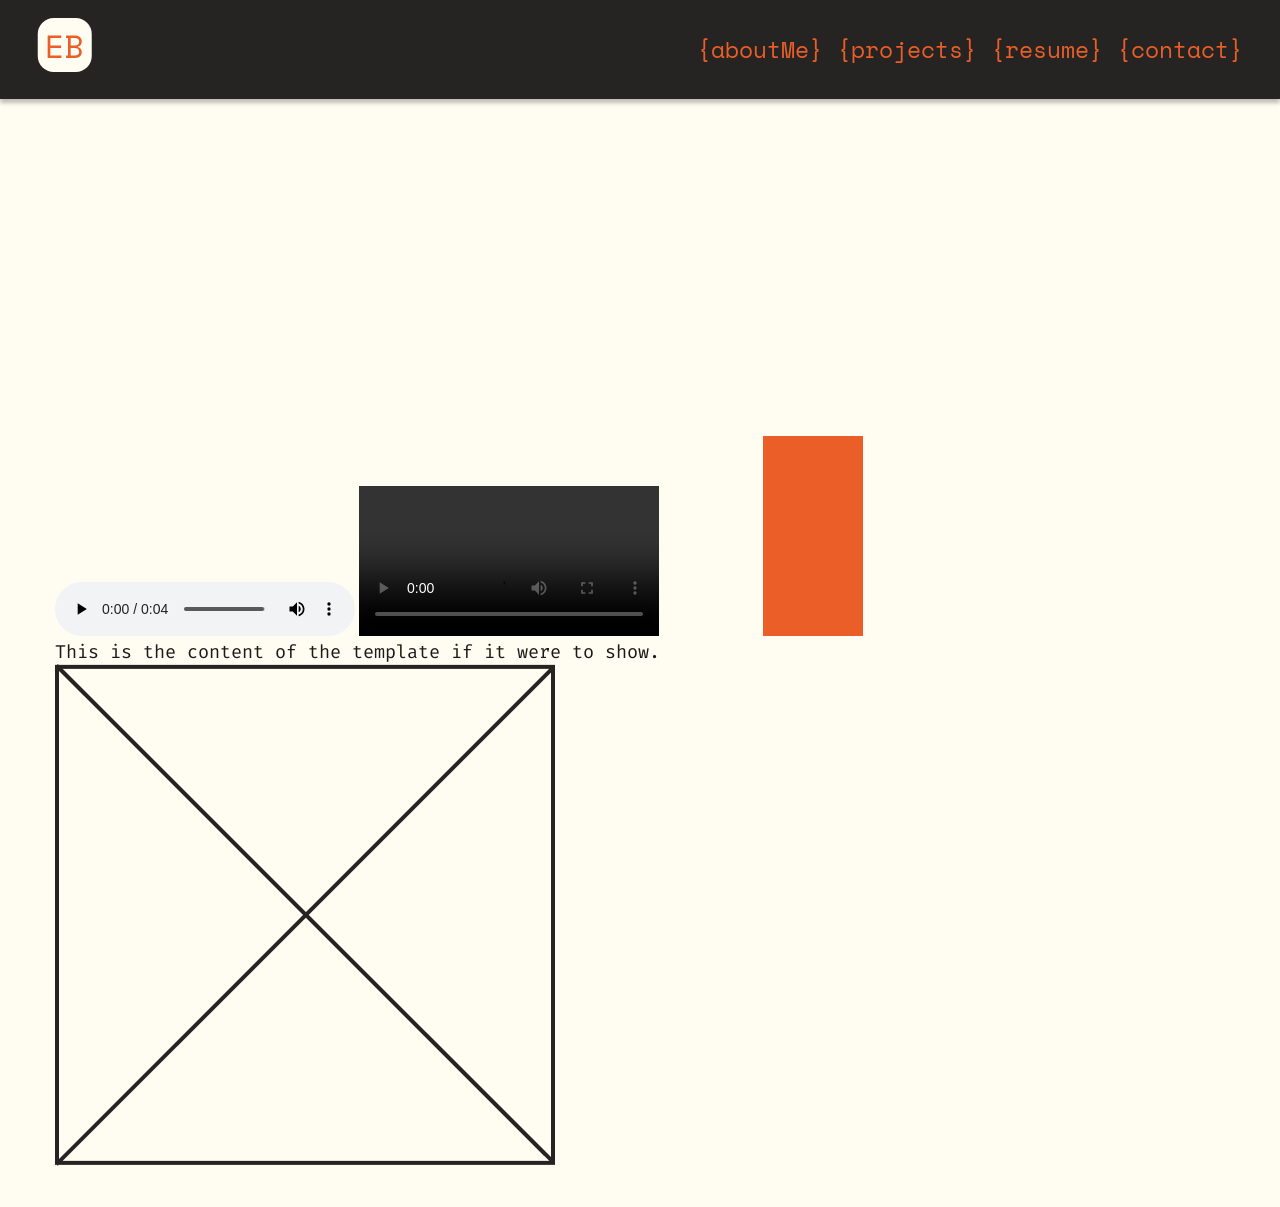
<file: experiments.html>
<!DOCTYPE html>
<html lang="en">
<head>
    <meta charset="UTF-8">
    <meta name="viewport" content="width=device-width, initial-scale=1.0">
    <title>ethanbautista.dev</title>
    <link rel="icon" href="public/assets/icons/signature.svg"/>
    <link rel="stylesheet" href="style.css"/>
    <style>
        horizontal-container {
            display: flex;
            flex-direction: row;
        }
    </style> 
</head>
<body>
    <nav>
        <a href="index.html">
            <svg width="54" height="54" viewBox="0 0 54 54" fill="none" xmlns="http://www.w3.org/2000/svg">
                <rect width="54" height="54" rx="16" fill="#FFFCF2"/>
                <path d="M9.91425 17.6H23.4823V20.096H12.6023V27.52H23.2903V30.016H12.6023V37.504H23.6743V40H9.91425V17.6ZM28.324 37.504H30.244V20.096H28.324V17.6H37.38C38.4467 17.6 39.3853 17.7493 40.196 18.048C41.028 18.3467 41.7213 18.752 42.276 19.264C42.852 19.776 43.2787 20.3947 43.556 21.12C43.8547 21.824 44.004 22.592 44.004 23.424V23.808C44.004 24.4267 43.908 24.992 43.716 25.504C43.524 26.016 43.2573 26.4747 42.916 26.88C42.5747 27.2853 42.1693 27.6373 41.7 27.936C41.252 28.2133 40.7613 28.4267 40.228 28.576V28.96C41.2947 29.2587 42.1907 29.8347 42.916 30.688C43.6413 31.52 44.004 32.544 44.004 33.76V34.144C44.004 34.976 43.8547 35.7547 43.556 36.48C43.2787 37.184 42.852 37.8027 42.276 38.336C41.7213 38.848 41.028 39.2533 40.196 39.552C39.3853 39.8507 38.4467 40 37.38 40H28.324V37.504ZM32.932 37.504H37.188C38.4467 37.504 39.4707 37.1947 40.26 36.576C41.0493 35.936 41.444 35.0613 41.444 33.952V33.76C41.444 32.608 41.0707 31.7013 40.324 31.04C39.5773 30.3573 38.564 30.016 37.284 30.016H32.932V37.504ZM32.932 27.52H37.284C38.564 27.52 39.5773 27.1893 40.324 26.528C41.0707 25.8667 41.444 24.96 41.444 23.808V23.616C41.444 22.528 41.0493 21.6747 40.26 21.056C39.4707 20.416 38.4467 20.096 37.188 20.096H32.932V27.52Z" fill="#EB5E28"/>
            </svg>
        </a>
        <horizontal-container>
            <a href="about-me.html">{aboutMe}</a>
            <a href="projects-page.html">{projects}</a>
            <a href="/public/assets/EthanGBautista-Resume.pdf" download="EthanGBautista-Resume">{resume}</a>
            <a href="#contact">{contact}</a> 
        </horizontal-container>
    </nav>
    <main>
        <template id="template">
            <p>This is the content of the template if it were to show.</p>
            <img src="public/assets/images/placeholder.png"/>
        </template>

        <audio controls>
            <source src="public/assets/audio/audiocheck.net_binaural_knocking.mp3" type="audio/mpeg"/>
        </audio>
        <video controls>
            <source src="public/assets/video/13004157_1080_1920_60fps.mp4" type="video/mp4"/>
        </video>

        <canvas id="drawing" width="500" height="500">
            An orange rectangle
        </canvas>

        <template-content>
            <p>This is the content of the template if it were to show.</p>
            <img src="public/assets/images/placeholder.png" alt="placeholder image"/>
        </template-content>
    </main>

    <script>
        const canvas = document.getElementById('drawing');

        const ctx = canvas.getContext('2d');

        ctx.fillStyle = '#EB5E28'
        ctx.fillRect(100, 300, 100,  300);
    </script>
</body>
</html>
</file>
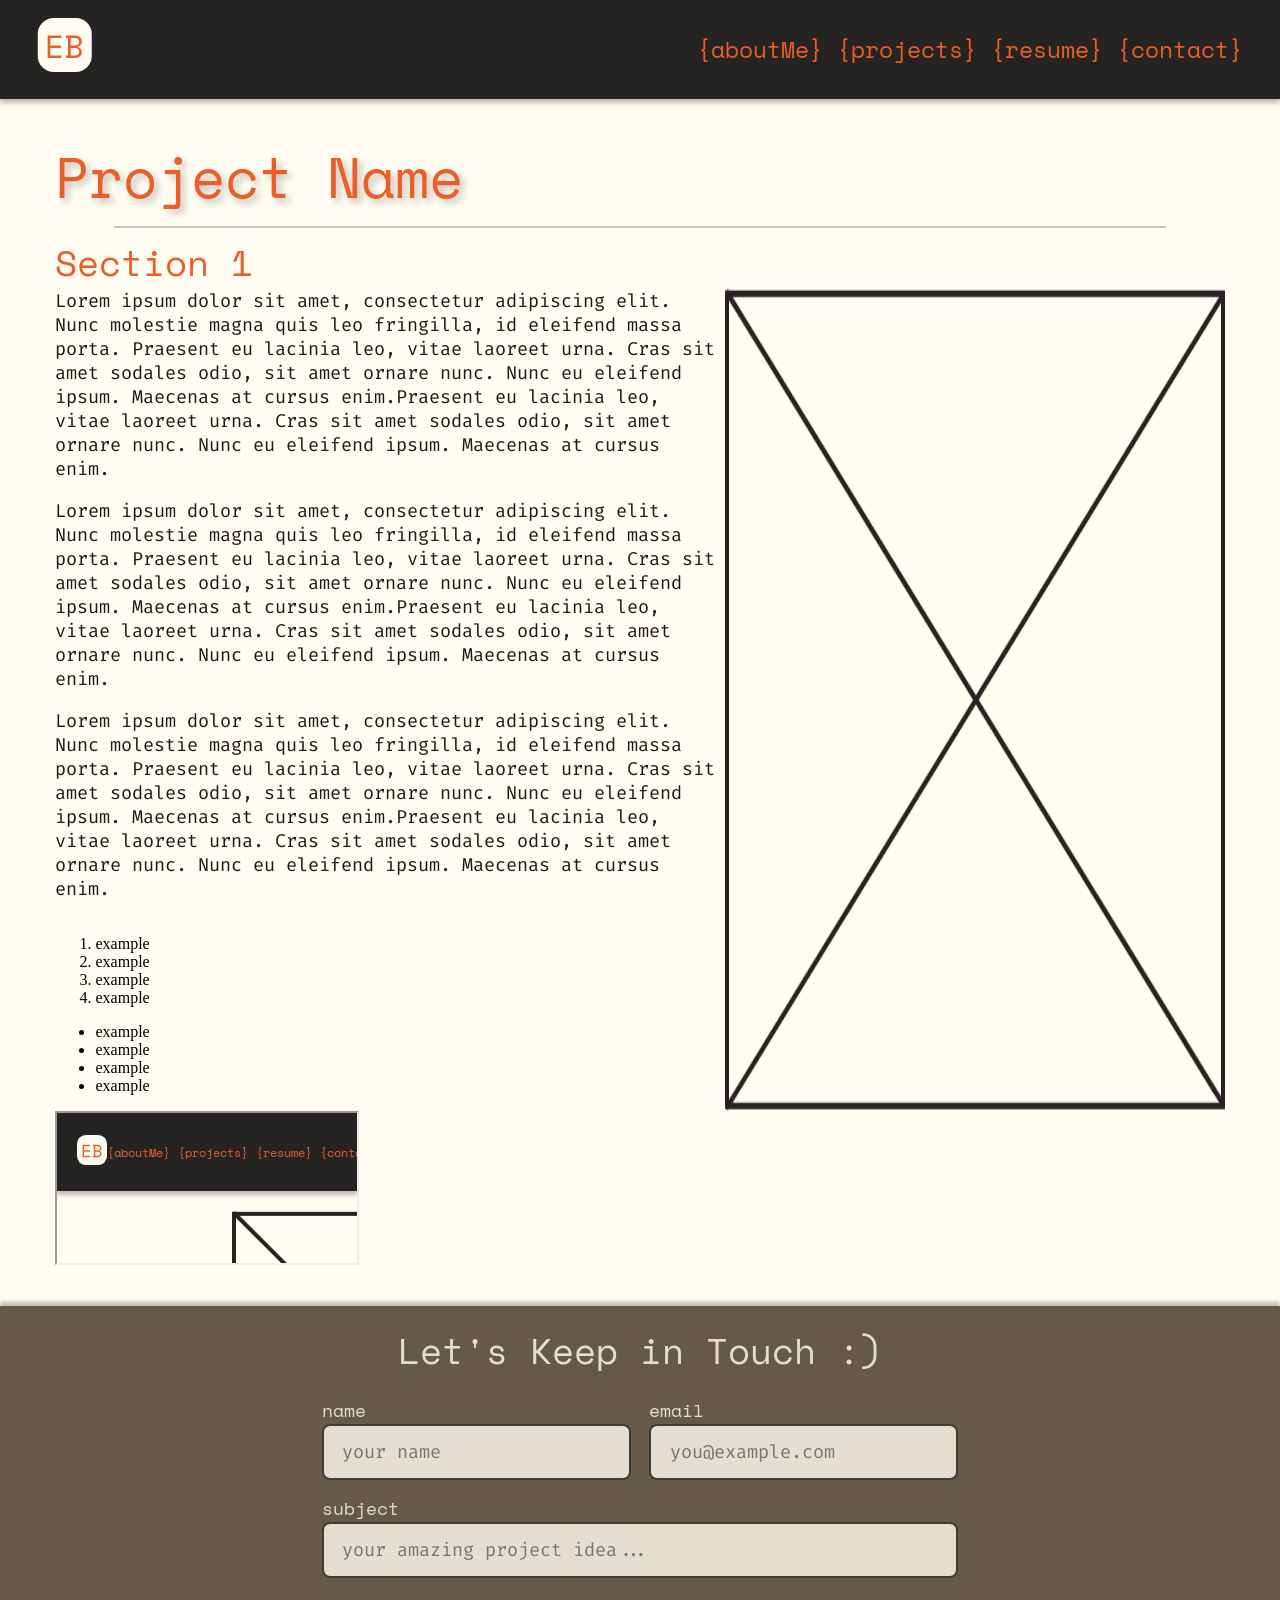
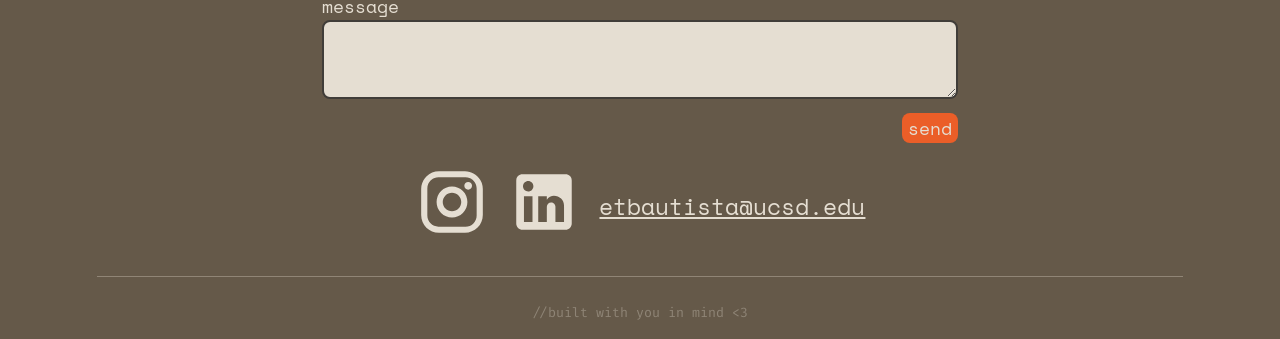
<file: project-page-template.html>
<!DOCTYPE html>
<html lang="en">
<head>
    <meta charset="UTF-8">
    <meta name="viewport" content="width=device-width, initial-scale=1.0">
    <title>ethanbautista.dev</title>
    <link rel="icon" href="public/assets/icons/signature.svg"/>
    <link rel="stylesheet" href="style.css"/>
    <style>
        horizontal-container {
            display: flex;
            flex-direction: row;
        }
    </style>
</head>
<body>
    <nav>
        <a href="index.html">
            <svg width="54" height="54" viewBox="0 0 54 54" fill="none" xmlns="http://www.w3.org/2000/svg">
                <rect width="54" height="54" rx="16" fill="#FFFCF2"/>
                <path d="M9.91425 17.6H23.4823V20.096H12.6023V27.52H23.2903V30.016H12.6023V37.504H23.6743V40H9.91425V17.6ZM28.324 37.504H30.244V20.096H28.324V17.6H37.38C38.4467 17.6 39.3853 17.7493 40.196 18.048C41.028 18.3467 41.7213 18.752 42.276 19.264C42.852 19.776 43.2787 20.3947 43.556 21.12C43.8547 21.824 44.004 22.592 44.004 23.424V23.808C44.004 24.4267 43.908 24.992 43.716 25.504C43.524 26.016 43.2573 26.4747 42.916 26.88C42.5747 27.2853 42.1693 27.6373 41.7 27.936C41.252 28.2133 40.7613 28.4267 40.228 28.576V28.96C41.2947 29.2587 42.1907 29.8347 42.916 30.688C43.6413 31.52 44.004 32.544 44.004 33.76V34.144C44.004 34.976 43.8547 35.7547 43.556 36.48C43.2787 37.184 42.852 37.8027 42.276 38.336C41.7213 38.848 41.028 39.2533 40.196 39.552C39.3853 39.8507 38.4467 40 37.38 40H28.324V37.504ZM32.932 37.504H37.188C38.4467 37.504 39.4707 37.1947 40.26 36.576C41.0493 35.936 41.444 35.0613 41.444 33.952V33.76C41.444 32.608 41.0707 31.7013 40.324 31.04C39.5773 30.3573 38.564 30.016 37.284 30.016H32.932V37.504ZM32.932 27.52H37.284C38.564 27.52 39.5773 27.1893 40.324 26.528C41.0707 25.8667 41.444 24.96 41.444 23.808V23.616C41.444 22.528 41.0493 21.6747 40.26 21.056C39.4707 20.416 38.4467 20.096 37.188 20.096H32.932V27.52Z" fill="#EB5E28"/>
            </svg>
        </a>
        <horizontal-container>
            <a href="about-me.html">{aboutMe}</a>
            <a href="projects-page.html">{projects}</a>
            <a href="/public/assets/EthanGBautista-Resume.pdf" download="EthanGBautista-Resume">{resume}</a>
            <a href="#contact">{contact}</a> 
        </horizontal-container>
    </nav>

    <main>
        <h1>Project Name</h1>
        <hr>
        <section id="section-1">

            <h2>Section 1</h2>
            <horizontal-container>
                <div>
                    <p>Lorem ipsum dolor sit amet, consectetur adipiscing elit. Nunc molestie magna quis leo fringilla, id eleifend massa porta. Praesent eu lacinia leo, vitae laoreet urna. Cras sit amet sodales odio, sit amet ornare nunc. Nunc eu eleifend ipsum. Maecenas at cursus enim.Praesent eu lacinia leo, vitae laoreet urna. Cras sit amet sodales odio, sit amet ornare nunc. Nunc eu eleifend ipsum. Maecenas at cursus enim.</p>
                    <br>
                    <p>Lorem ipsum dolor sit amet, consectetur adipiscing elit. Nunc molestie magna quis leo fringilla, id eleifend massa porta. Praesent eu lacinia leo, vitae laoreet urna. Cras sit amet sodales odio, sit amet ornare nunc. Nunc eu eleifend ipsum. Maecenas at cursus enim.Praesent eu lacinia leo, vitae laoreet urna. Cras sit amet sodales odio, sit amet ornare nunc. Nunc eu eleifend ipsum. Maecenas at cursus enim.</p>
                    <br>
                    <p>Lorem ipsum dolor sit amet, consectetur adipiscing elit. Nunc molestie magna quis leo fringilla, id eleifend massa porta. Praesent eu lacinia leo, vitae laoreet urna. Cras sit amet sodales odio, sit amet ornare nunc. Nunc eu eleifend ipsum. Maecenas at cursus enim.Praesent eu lacinia leo, vitae laoreet urna. Cras sit amet sodales odio, sit amet ornare nunc. Nunc eu eleifend ipsum. Maecenas at cursus enim.</p>
                    <br>
                    <ol>
                        <li>example</li>
                        <li>example</li>
                        <li>example</li>
                        <li>example</li>
                    </ol>
                    <ul>
                        <li>example</li>
                        <li>example</li>
                        <li>example</li>
                        <li>example</li>
                    </ul>
                </div>
                <img src="public/assets/images/placeholder.png" alt="section 1 image"/>
            </horizontal-container>
        </section>
        <iframe
            id="iframe-example"
            title="Inline Frame"
            src="index.html"
        >
        </iframe>
    </main>

    <footer id="contact">
        <h2>Let's Keep in Touch :)</h2>

        <form action="#" method="post">
            <horizontal-container>
                <form-field>
                  <label for="name">name</label>
                  <input type="text" id="name" name="name" placeholder="your name" required>
                </form-field>
  
                <form-field>
                  <label for="email">email</label>
                  <input type="email" id="email" name="email" placeholder="you@example.com" required>
                </form-field>

            </horizontal-container>
            
            <form-field>
                <label for="subject">subject</label>
                <input type="text" id="subject" name="subject" placeholder="your amazing project idea..." required>
            </form-field>

            <form-field>
                <label for="message">message</label>
                <textarea id="message" name="message" placeholder="share your thoughts..." required> </textarea>
            </form-field>

            <button type="submit">send</button>
        </form>

        <horizontal-container>
            <a href="">
                <svg width="80" height="80" viewBox="0 0 80 80" fill="none" xmlns="http://www.w3.org/2000/svg">
                     <path d="M26 6.66675H54C64.6667 6.66675 73.3333 15.3334 73.3333 26.0001V54.0001C73.3333 59.1276 71.2964 64.0451 67.6707 67.6708C64.045 71.2965 59.1275 73.3334 54 73.3334H26C15.3333 73.3334 6.66666 64.6668 6.66666 54.0001V26.0001C6.66666 20.8726 8.70356 15.9551 12.3293 12.3294C15.955 8.70365 20.8725 6.66675 26 6.66675ZM25.3333 13.3334C22.1507 13.3334 19.0985 14.5977 16.848 16.8481C14.5976 19.0986 13.3333 22.1508 13.3333 25.3334V54.6667C13.3333 61.3001 18.7 66.6668 25.3333 66.6668H54.6667C57.8493 66.6668 60.9015 65.4025 63.1519 63.152C65.4024 60.9016 66.6667 57.8493 66.6667 54.6667V25.3334C66.6667 18.7001 61.3 13.3334 54.6667 13.3334H25.3333ZM57.5 18.3334C58.6051 18.3334 59.6649 18.7724 60.4463 19.5538C61.2277 20.3352 61.6667 21.395 61.6667 22.5001C61.6667 23.6052 61.2277 24.665 60.4463 25.4464C59.6649 26.2278 58.6051 26.6667 57.5 26.6667C56.3949 26.6667 55.3351 26.2278 54.5537 25.4464C53.7723 24.665 53.3333 23.6052 53.3333 22.5001C53.3333 21.395 53.7723 20.3352 54.5537 19.5538C55.3351 18.7724 56.3949 18.3334 57.5 18.3334ZM40 23.3334C44.4203 23.3334 48.6595 25.0894 51.7851 28.215C54.9107 31.3406 56.6667 35.5798 56.6667 40.0001C56.6667 44.4204 54.9107 48.6596 51.7851 51.7852C48.6595 54.9108 44.4203 56.6668 40 56.6668C35.5797 56.6668 31.3405 54.9108 28.2149 51.7852C25.0893 48.6596 23.3333 44.4204 23.3333 40.0001C23.3333 35.5798 25.0893 31.3406 28.2149 28.215C31.3405 25.0894 35.5797 23.3334 40 23.3334ZM40 30.0001C37.3478 30.0001 34.8043 31.0536 32.9289 32.929C31.0536 34.8044 30 37.3479 30 40.0001C30 42.6522 31.0536 45.1958 32.9289 47.0712C34.8043 48.9465 37.3478 50.0001 40 50.0001C42.6522 50.0001 45.1957 48.9465 47.0711 47.0712C48.9464 45.1958 50 42.6522 50 40.0001C50 37.3479 48.9464 34.8044 47.0711 32.929C45.1957 31.0536 42.6522 30.0001 40 30.0001Z" fill="#E5DED2"/>
                </svg>

            </a>

            <a href="">
                <svg width="80" height="80" viewBox="0 0 80 80" fill="none" xmlns="http://www.w3.org/2000/svg">
                    <path d="M63.3333 10C65.1014 10 66.7971 10.7024 68.0474 11.9526C69.2976 13.2029 70 14.8986 70 16.6667V63.3333C70 65.1014 69.2976 66.7971 68.0474 68.0474C66.7971 69.2976 65.1014 70 63.3333 70H16.6667C14.8986 70 13.2029 69.2976 11.9526 68.0474C10.7024 66.7971 10 65.1014 10 63.3333V16.6667C10 14.8986 10.7024 13.2029 11.9526 11.9526C13.2029 10.7024 14.8986 10 16.6667 10H63.3333ZM61.6667 61.6667V44C61.6667 41.118 60.5218 38.354 58.4839 36.3161C56.446 34.2782 53.682 33.1333 50.8 33.1333C47.9667 33.1333 44.6667 34.8667 43.0667 37.4667V33.7667H33.7667V61.6667H43.0667V45.2333C43.0667 42.6667 45.1333 40.5667 47.7 40.5667C48.9377 40.5667 50.1247 41.0583 50.9998 41.9335C51.875 42.8087 52.3667 43.9957 52.3667 45.2333V61.6667H61.6667ZM22.9333 28.5333C24.4185 28.5333 25.8429 27.9433 26.8931 26.8931C27.9433 25.8429 28.5333 24.4185 28.5333 22.9333C28.5333 19.8333 26.0333 17.3 22.9333 17.3C21.4393 17.3 20.0064 17.8935 18.95 18.95C17.8935 20.0064 17.3 21.4393 17.3 22.9333C17.3 26.0333 19.8333 28.5333 22.9333 28.5333ZM27.5667 61.6667V33.7667H18.3333V61.6667H27.5667Z" fill="#E5DED2"/>
                </svg>

            </a>
            <a href="mailto:etbautista@ucsd.edu">etbautista@ucsd.edu</a>
        </horizontal-container>

        <hr>
        <small>//built with you in mind &lt;3 </small>
    </footer>
</body>
</html>
</file>
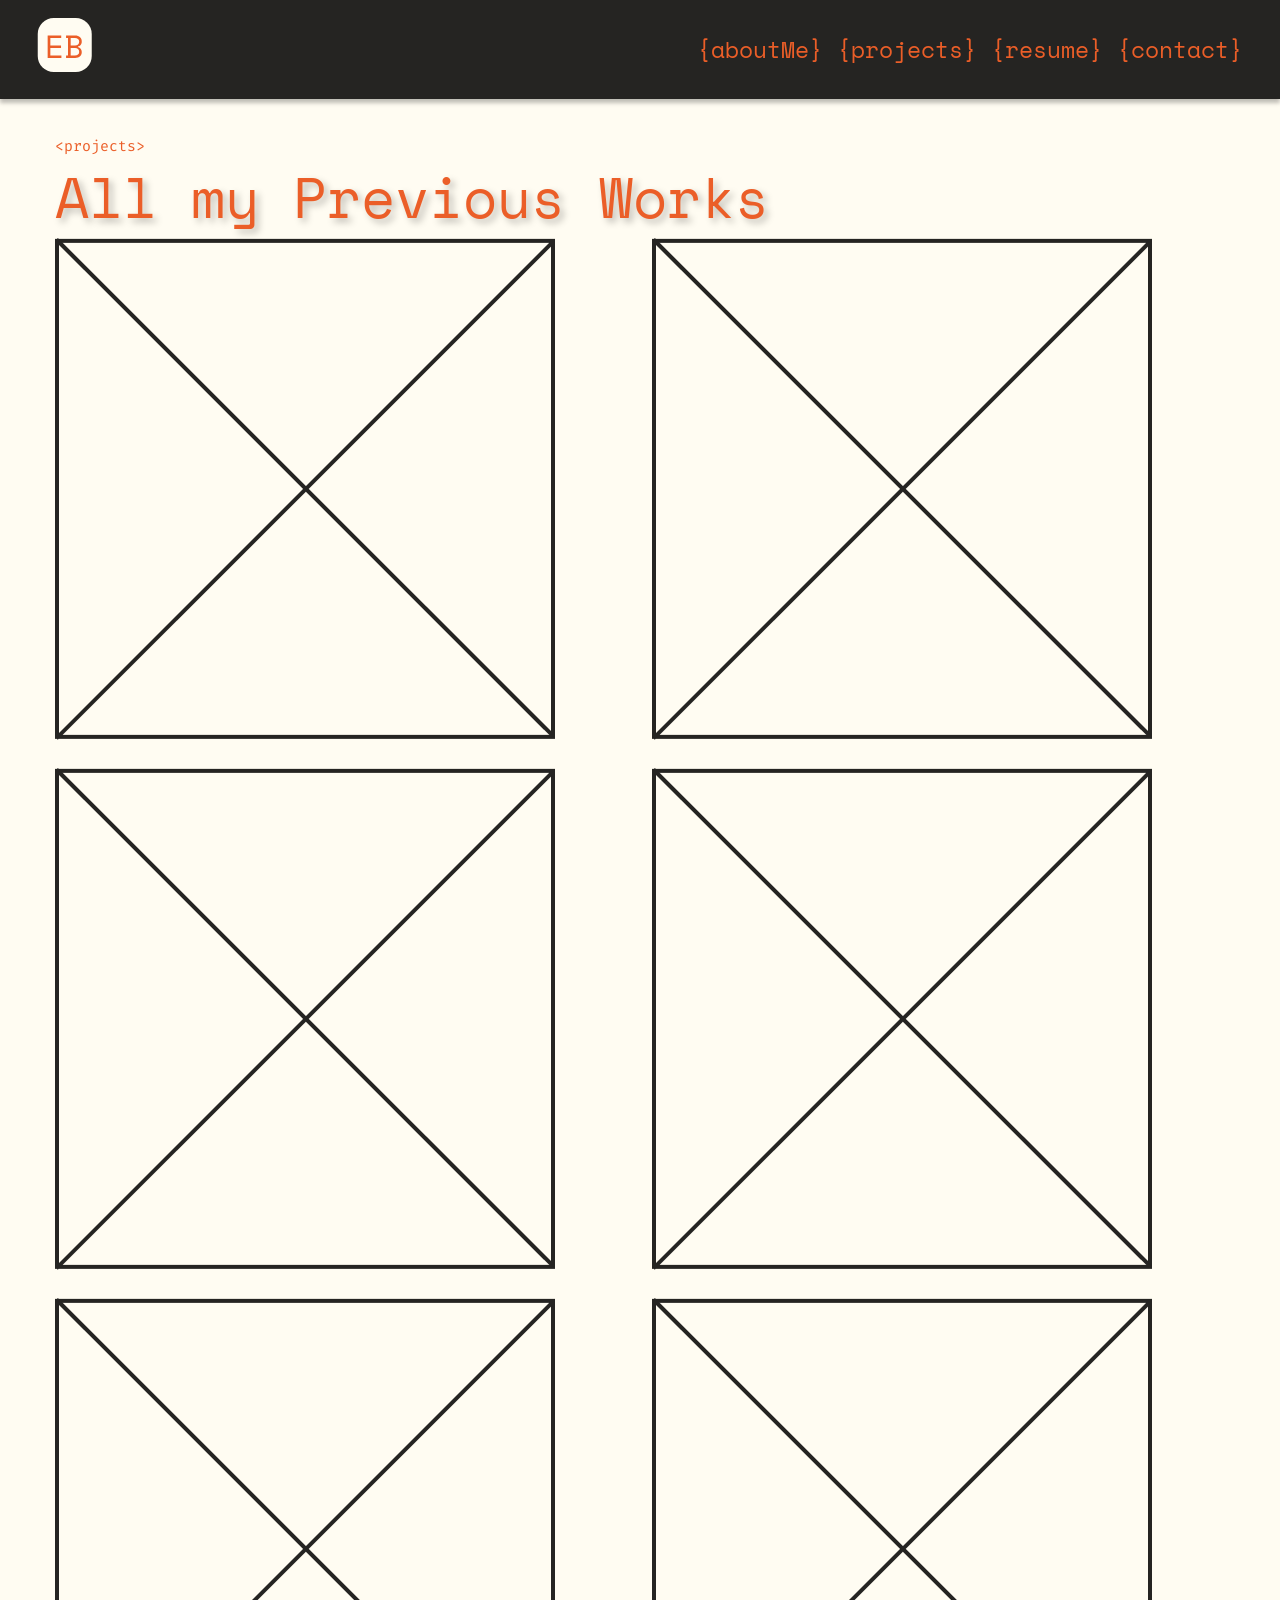
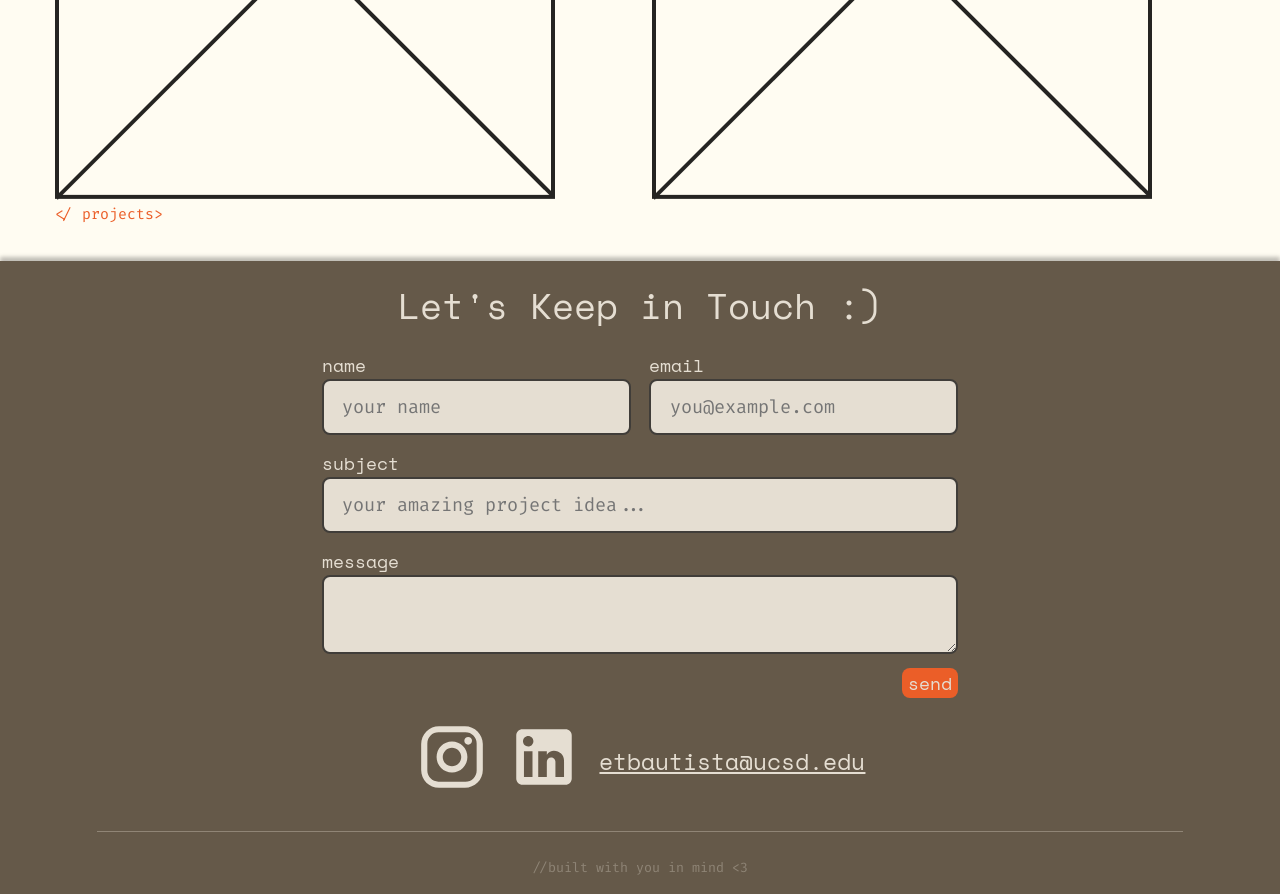
<file: projects-page.html>
<!DOCTYPE html>
<html lang="en">
<head>
    <meta charset="UTF-8">
    <meta name="viewport" content="width=device-width, initial-scale=1.0">
    <title>ethanbautista.dev</title>
    <link rel="icon" href="public/assets/icons/signature.svg"/>
    <link rel="stylesheet" href="style.css"/>
    <style>
        horizontal-container {
            display: flex;
            flex-direction: row;
        }
        two-col-grid {
            display: grid;
            grid-template-columns: 1fr 1fr;
            gap: 24px
        }
    </style>
</head>
<body>
     <nav>
         <a href="index.html">
             <svg width="54" height="54" viewBox="0 0 54 54" fill="none" xmlns="http://www.w3.org/2000/svg">
                 <rect width="54" height="54" rx="16" fill="#FFFCF2"/>
                 <path d="M9.91425 17.6H23.4823V20.096H12.6023V27.52H23.2903V30.016H12.6023V37.504H23.6743V40H9.91425V17.6ZM28.324 37.504H30.244V20.096H28.324V17.6H37.38C38.4467 17.6 39.3853 17.7493 40.196 18.048C41.028 18.3467 41.7213 18.752 42.276 19.264C42.852 19.776 43.2787 20.3947 43.556 21.12C43.8547 21.824 44.004 22.592 44.004 23.424V23.808C44.004 24.4267 43.908 24.992 43.716 25.504C43.524 26.016 43.2573 26.4747 42.916 26.88C42.5747 27.2853 42.1693 27.6373 41.7 27.936C41.252 28.2133 40.7613 28.4267 40.228 28.576V28.96C41.2947 29.2587 42.1907 29.8347 42.916 30.688C43.6413 31.52 44.004 32.544 44.004 33.76V34.144C44.004 34.976 43.8547 35.7547 43.556 36.48C43.2787 37.184 42.852 37.8027 42.276 38.336C41.7213 38.848 41.028 39.2533 40.196 39.552C39.3853 39.8507 38.4467 40 37.38 40H28.324V37.504ZM32.932 37.504H37.188C38.4467 37.504 39.4707 37.1947 40.26 36.576C41.0493 35.936 41.444 35.0613 41.444 33.952V33.76C41.444 32.608 41.0707 31.7013 40.324 31.04C39.5773 30.3573 38.564 30.016 37.284 30.016H32.932V37.504ZM32.932 27.52H37.284C38.564 27.52 39.5773 27.1893 40.324 26.528C41.0707 25.8667 41.444 24.96 41.444 23.808V23.616C41.444 22.528 41.0493 21.6747 40.26 21.056C39.4707 20.416 38.4467 20.096 37.188 20.096H32.932V27.52Z" fill="#EB5E28"/>
             </svg>
         </a>
        <horizontal-container>
            <a href="about-me.html">{aboutMe}</a>
            <a href="projects-page.html">{projects}</a>
            <a href="/public/assets/EthanGBautista-Resume.pdf" download="EthanGBautista-Resume">{resume}</a>
            <a href="#contact">{contact}</a> 
        </horizontal-container>
    </nav>

    <main>
        <p class="cosmetic-text">&lt;projects&gt;</p>
        <h1>All my Previous Works</h1>
        <two-col-grid>
            <a href="project-page-template.html">
                <img src="public/assets/images/placeholder.png" alt="project thumbnail"/>
            </a>

            <a href="project-page-template.html">
                <img src="public/assets/images/placeholder.png" alt="project thumbnail"/>
            </a>

            <a href="project-page-template.html">
                <img src="public/assets/images/placeholder.png" alt="project thumbnail"/>
            </a>

            <a href="project-page-template.html">
                <img src="public/assets/images/placeholder.png" alt="project thumbnail"/>
            </a>
            
            <a href="project-page-template.html">
                <img src="public/assets/images/placeholder.png" alt="project thumbnail"/>
            </a>

            <a href="project-page-template.html">
                <img src="public/assets/images/placeholder.png" alt="project thumbnail"/>
            </a>

        </two-col-grid>
        <p class="cosmetic-text">&lt;/ projects&gt;</p>
    </main>

    <footer id="contact">
        <h2>Let's Keep in Touch :)</h2>

        <form action="#" method="post">
            <horizontal-container>
                <form-field>
                  <label for="name">name</label>
                  <input type="text" id="name" name="name" placeholder="your name" required>
                </form-field>
  
                <form-field>
                  <label for="email">email</label>
                  <input type="email" id="email" name="email" placeholder="you@example.com" required>
                </form-field>

            </horizontal-container>
            
            <form-field>
                <label for="subject">subject</label>
                <input type="text" id="subject" name="subject" placeholder="your amazing project idea..." required>
            </form-field>

            <form-field>
                <label for="message">message</label>
                <textarea id="message" name="message" placeholder="share your thoughts..." required> </textarea>
            </form-field>

            <button type="submit">send</button>
        </form>

        <horizontal-container>
            <a href="">
                <svg width="80" height="80" viewBox="0 0 80 80" fill="none" xmlns="http://www.w3.org/2000/svg">
                     <path d="M26 6.66675H54C64.6667 6.66675 73.3333 15.3334 73.3333 26.0001V54.0001C73.3333 59.1276 71.2964 64.0451 67.6707 67.6708C64.045 71.2965 59.1275 73.3334 54 73.3334H26C15.3333 73.3334 6.66666 64.6668 6.66666 54.0001V26.0001C6.66666 20.8726 8.70356 15.9551 12.3293 12.3294C15.955 8.70365 20.8725 6.66675 26 6.66675ZM25.3333 13.3334C22.1507 13.3334 19.0985 14.5977 16.848 16.8481C14.5976 19.0986 13.3333 22.1508 13.3333 25.3334V54.6667C13.3333 61.3001 18.7 66.6668 25.3333 66.6668H54.6667C57.8493 66.6668 60.9015 65.4025 63.1519 63.152C65.4024 60.9016 66.6667 57.8493 66.6667 54.6667V25.3334C66.6667 18.7001 61.3 13.3334 54.6667 13.3334H25.3333ZM57.5 18.3334C58.6051 18.3334 59.6649 18.7724 60.4463 19.5538C61.2277 20.3352 61.6667 21.395 61.6667 22.5001C61.6667 23.6052 61.2277 24.665 60.4463 25.4464C59.6649 26.2278 58.6051 26.6667 57.5 26.6667C56.3949 26.6667 55.3351 26.2278 54.5537 25.4464C53.7723 24.665 53.3333 23.6052 53.3333 22.5001C53.3333 21.395 53.7723 20.3352 54.5537 19.5538C55.3351 18.7724 56.3949 18.3334 57.5 18.3334ZM40 23.3334C44.4203 23.3334 48.6595 25.0894 51.7851 28.215C54.9107 31.3406 56.6667 35.5798 56.6667 40.0001C56.6667 44.4204 54.9107 48.6596 51.7851 51.7852C48.6595 54.9108 44.4203 56.6668 40 56.6668C35.5797 56.6668 31.3405 54.9108 28.2149 51.7852C25.0893 48.6596 23.3333 44.4204 23.3333 40.0001C23.3333 35.5798 25.0893 31.3406 28.2149 28.215C31.3405 25.0894 35.5797 23.3334 40 23.3334ZM40 30.0001C37.3478 30.0001 34.8043 31.0536 32.9289 32.929C31.0536 34.8044 30 37.3479 30 40.0001C30 42.6522 31.0536 45.1958 32.9289 47.0712C34.8043 48.9465 37.3478 50.0001 40 50.0001C42.6522 50.0001 45.1957 48.9465 47.0711 47.0712C48.9464 45.1958 50 42.6522 50 40.0001C50 37.3479 48.9464 34.8044 47.0711 32.929C45.1957 31.0536 42.6522 30.0001 40 30.0001Z" fill="#E5DED2"/>
                </svg>

            </a>

            <a href="">
                <svg width="80" height="80" viewBox="0 0 80 80" fill="none" xmlns="http://www.w3.org/2000/svg">
                    <path d="M63.3333 10C65.1014 10 66.7971 10.7024 68.0474 11.9526C69.2976 13.2029 70 14.8986 70 16.6667V63.3333C70 65.1014 69.2976 66.7971 68.0474 68.0474C66.7971 69.2976 65.1014 70 63.3333 70H16.6667C14.8986 70 13.2029 69.2976 11.9526 68.0474C10.7024 66.7971 10 65.1014 10 63.3333V16.6667C10 14.8986 10.7024 13.2029 11.9526 11.9526C13.2029 10.7024 14.8986 10 16.6667 10H63.3333ZM61.6667 61.6667V44C61.6667 41.118 60.5218 38.354 58.4839 36.3161C56.446 34.2782 53.682 33.1333 50.8 33.1333C47.9667 33.1333 44.6667 34.8667 43.0667 37.4667V33.7667H33.7667V61.6667H43.0667V45.2333C43.0667 42.6667 45.1333 40.5667 47.7 40.5667C48.9377 40.5667 50.1247 41.0583 50.9998 41.9335C51.875 42.8087 52.3667 43.9957 52.3667 45.2333V61.6667H61.6667ZM22.9333 28.5333C24.4185 28.5333 25.8429 27.9433 26.8931 26.8931C27.9433 25.8429 28.5333 24.4185 28.5333 22.9333C28.5333 19.8333 26.0333 17.3 22.9333 17.3C21.4393 17.3 20.0064 17.8935 18.95 18.95C17.8935 20.0064 17.3 21.4393 17.3 22.9333C17.3 26.0333 19.8333 28.5333 22.9333 28.5333ZM27.5667 61.6667V33.7667H18.3333V61.6667H27.5667Z" fill="#E5DED2"/>
                </svg>

            </a>
            <a href="mailto:etbautista@ucsd.edu">etbautista@ucsd.edu</a>
        </horizontal-container>

        <hr>
        <small>//built with you in mind &lt;3 </small>
    </footer>
</body>
</html>
</file>
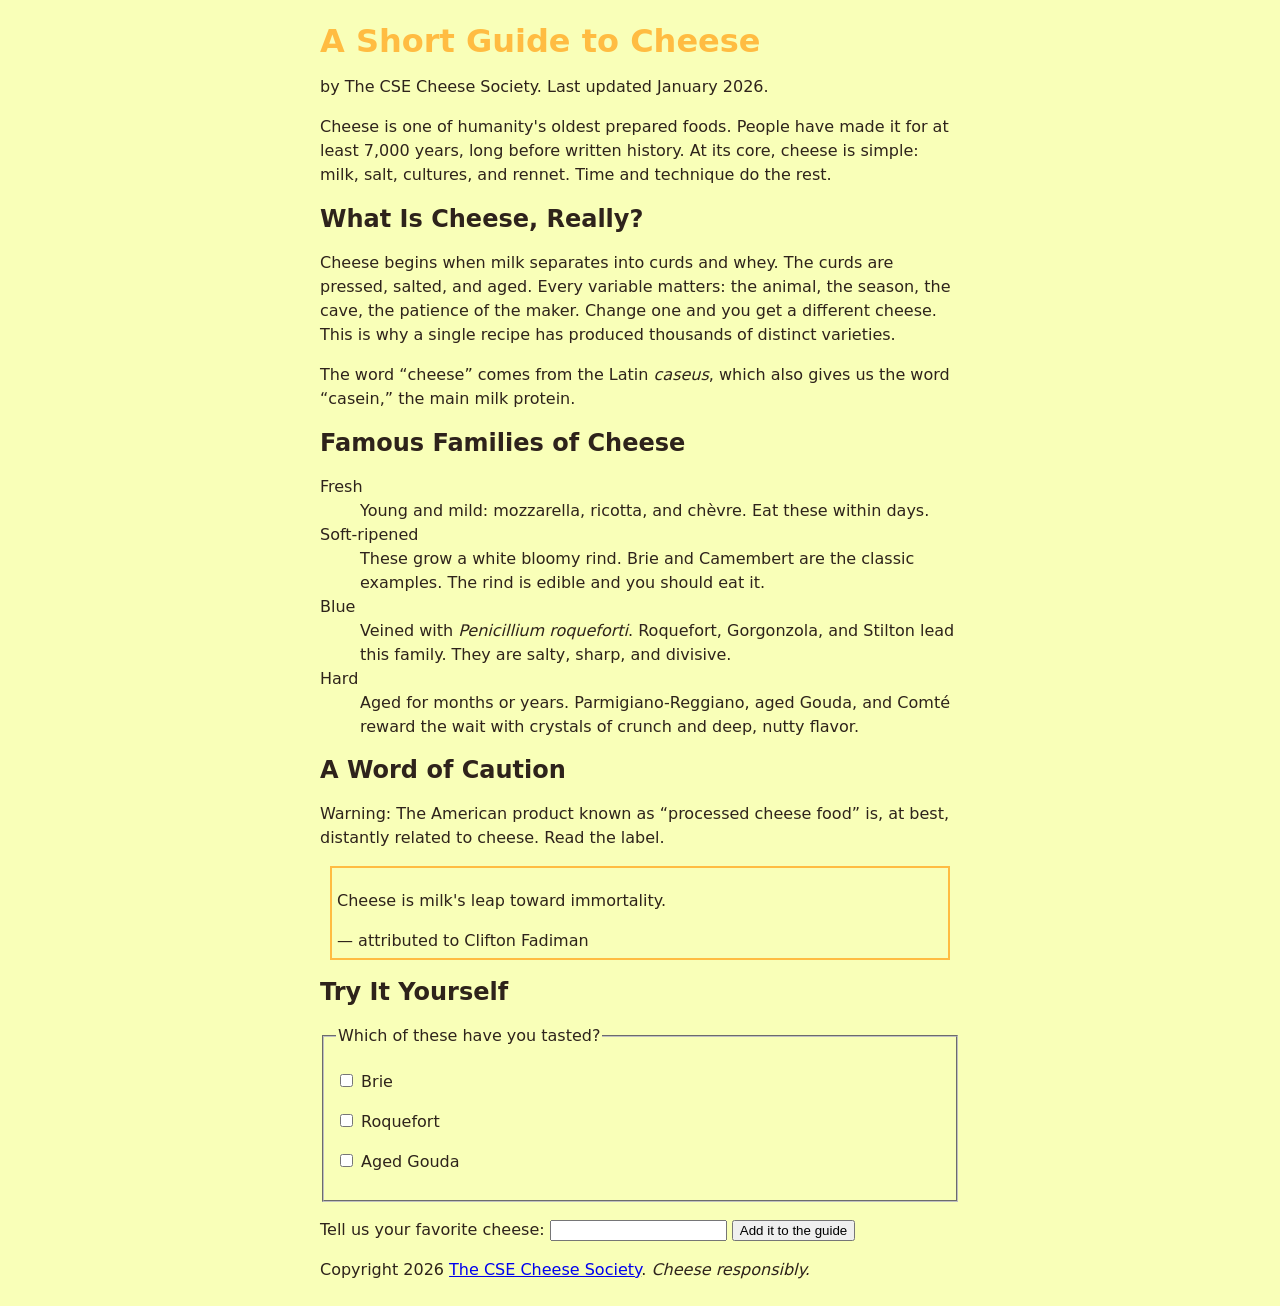
<file: part1/cheese.html>
<!DOCTYPE html>
<html lang="en">
<head>
  <meta charset="UTF-8">
  <meta name="viewport" content="width=device-width, initial-scale=1">
  <title>A Short Guide to Cheese</title>
  <link href="/part1/cheese.css" rel="stylesheet" />
</head>
<body>
  <header>
    <h1>A Short Guide to Cheese</h1>
    <p>by The CSE Cheese Society. Last updated <time datetime="2026-01">January 2026</time>.</p>
  </header>

  <main>
    <article>
      <p>Cheese is one of humanity's oldest prepared foods. People have made
      it for at least 7,000 years, long before written history. At its core,
      cheese is simple: milk, salt, cultures, and rennet. Time and technique
      do the rest.</p>

      <section>
        <h2>What Is Cheese, Really?</h2>
        <p>Cheese begins when milk separates into curds and whey. The curds
        are pressed, salted, and aged. Every variable matters: the animal,
        the season, the cave, the patience of the maker. Change one and you
        get a different cheese. This is why a single recipe has produced
        thousands of distinct varieties.</p>
        <p>The word <q>cheese</q> comes from the Latin
        <span class="latin" lang="la">caseus</span>, which also gives us the word
        <q>casein,</q> the main milk protein.</p>
      </section>

      <section>
        <h2>Famous Families of Cheese</h2>

        <dl>
          <dt>Fresh</dt>
          <dd>Young and mild: mozzarella, ricotta, and
          <span lang="fr">chèvre</span>. Eat these within days.</dd>

          <dt>Soft-ripened</dt>
          <dd>These grow a white bloomy rind. Brie and Camembert are the
          classic examples. The rind is edible and you should eat it.</dd>

          <dt>Blue</dt>
          <dd>Veined with <span class="latin" lang="la">Penicillium
          roqueforti</span>. Roquefort, Gorgonzola, and Stilton lead this
          family. They are salty, sharp, and divisive.</dd>

          <dt>Hard</dt>
          <dd>Aged for months or years. Parmigiano-Reggiano, aged Gouda,
          and <span lang="fr">Comté</span> reward the wait with crystals
          of crunch and deep, nutty flavor.</dd>
        </dl>
      </section>

      <section>
        <h2>A Word of Caution</h2>
        <p id="warning">Warning: The American product known as
        <q>processed cheese food</q> is, at best, distantly related to
        cheese. Read the label.</p>

        <blockquote>
          <p>Cheese is milk's leap toward immortality.</p>
          <footer>— attributed to Clifton Fadiman</footer>
        </blockquote>
      </section>

      <section>
        <h2>Try It Yourself</h2>
        <form>
          <fieldset>
            <legend>Which of these have you tasted?</legend>
            <p><input type="checkbox" id="c-brie" name="tasted" value="brie">
               <label for="c-brie">Brie</label></p>
            <p><input type="checkbox" id="c-roquefort" name="tasted" value="roquefort">
               <label for="c-roquefort">Roquefort</label></p>
            <p><input type="checkbox" id="c-gouda" name="tasted" value="gouda">
               <label for="c-gouda">Aged Gouda</label></p>
          </fieldset>
          <p>
            <label for="fav">Tell us your favorite cheese:</label>
            <input type="text" id="fav" name="favorite">
            <button type="submit">Add it to the guide</button>
          </p>
        </form>
      </section>
    </article>
  </main>
  <footer>
    <p>Copyright 2026 <a href="https://example.com/cheese-society">The CSE
    Cheese Society</a>. <em>Cheese responsibly.</em></p>
  </footer>
</body>
</html>
</file>
<file: style.css>
@import url("variables.css");

body {
    background-color: var(--light-500);
    margin:  0;
    padding: 0;
}

h1 {
    font-family: var(--font-primary);
    font-size: var(--step-5);
    text-shadow: 4px 4px 7px var(--shadow);
    color: var(--secondary-500);
    font-weight: 300;
    margin: 0;
} 

h2 {
    font-family: var(--font-primary);
    font-size: var(--step-3);
    font-weight: 300;
    color: var(--secondary-500);
    margin: 0;
}

h3 {
    font-family: var(--font-primary);
    color: var(--primary-700);
    font-size: var(--step-2);
    font-weight: 300;
    margin: 0;
}

p {
    font-family: var(--font-secondary);
    font-size: var(--step-0);
    color: var(--dark-700);
    margin: 0;
}

.cosmetic-text {
    font-size: var(--step--1);
    color: var(--secondary-500);
    margin: 0;
}

hr {
    width: 90%;
    background-color: var(--tertiary-500);
    border: none;
    height: 2px;

}

nav {
    background-color: var(--primary-500);
    padding: var(--space-s) var(--space-l);
    display: flex;
    justify-content: space-between;
    align-items: center;
    box-shadow: 0 4px 4px 0 var(--shadow);
}

/* Targets the logo in the navbar */
nav svg {
    width: var(--space-xl);
}

/* Targets the link container in the navbar */
nav horizontal-container {
    gap: var(--space-xs);
}

/* Targets the links in the navbar */
nav a {
    font-family: var(--font-primary);
    font-size: var(--step-1);
    color: var(--secondary-500);
    text-decoration: none;
}

nav a:hover,
a:focus{
    color: var(--tertiary-400);
}


header, main {
    padding: var(--space-l) var(--space-xl);
}

/* Targets the hero section's horizontal container */
header horizontal-container {
    align-items: center;
    gap: var(--space-s);

}

.hero-text {
    display: flex;
    flex-direction: column;
    gap: var(--space-s);
}

.hero-text hr {
    width: 100%;
}

/* Targets all children */
.hero-text > * {
    margin: 0;
}

/* Targets the last child of the header text div */
.hero-text > :last-child {
    color: var(--dark-300);
    text-align: right;
}

#technologies {
    margin: 0;
    display: flex;
    flex-direction: column;
    align-items: center;
}

#technologies > horizontal-container {
    margin: var(--space-s) 0;
    gap: var(--space-l);
}

#technologies button {
    background-color: transparent;
    border: none;
    padding: 0;
    cursor: pointer;
}

#technologies button:hover {
    filter: drop-shadow(4px 4px 4px var(--shadow));
}

.tech-container {
    margin: 0 var(--space-m);
    display: flex;
    flex-direction: column;
    align-items: center;
    gap: var(--space-xs)
}

.tech-container hr {
    width: 100%;
    margin: 0;
}

.tech-container img {
    width: var(--space-3xl);
}


#recent-projects {
    margin: var(--space-l);
    display: flex;
    flex-direction: column;
    align-items: center;
    gap: var(--space-s)
}

#recent-projects > .cosmetic-text {
    align-self: flex-end;
}

#recent-projects a {
    text-decoration: none;
}

#recent-projects > a {
    text-decoration: underline;
    font-family: var(--font-primary);
    font-size: var(--step-1);
    color: var(--secondary-500);
}

project-container p {
    color: var(--dark-300);
}

project-container {
    box-shadow: 0 4px 4px 0 var(--shadow);
    padding: var(--space-s);
    border-radius: var(--space-xs);
}

project-container horizontal-container {
    gap: var(--space-xs);
}

project-container horizontal-container > div {
    display: flex;
    flex-direction: column;
    gap: var(--space-s)
}

project-tag {
    display: flex;
    justify-content: center;
    padding: 4px;
    box-shadow: 0 4px 4px 0 var(--shadow);
    border-radius: 8px;
}

project-tag[data-status="designer"] {
    background-color: var(--design);
}

project-tag[data-status="css"] {
    background-color: var(--css);
}

project-tag[data-status="reactjs"] {
    background-color: var(--react);
}

project-tag[data-status="developer"] {
    background-color: var(--developer);
}

project-tag p {
    color: var(--light-300);
}

footer {
    background-color: var(--dark-400);
    color: var(--tertiary-400);
    padding: var(--space-s) var(--space-l);
    gap: var(--space-s);
    display: flex;
    flex-direction: column;
    align-items: center;
    box-shadow: 0 -4px 4px 0 var(--shadow);

}

/* Targets the h2 in the footer */
footer h2 {
    color: var(--tertiary-400);
}

/* Targets the form in the footer */
footer form {
    display: flex;
    flex-direction: column;
    gap: var(--space-xs);
    
}

/* Targets the label-input pairs in the form */
form form-field {
    display: flex;
    flex-direction: column;
}

/* Targets the labels in the form*/
form label {
    font-family: var(--font-primary);
    font-size: var(--step-0);
}

/* Targets the container of the name and email fields */
form horizontal-container {
    justify-content: space-between;
    gap: var(--space-s);
}

/* Targets the text input */
footer form 
input[type="text"], 
input[type="email"], 
textarea {
    font-family: var(--font-secondary);
    font-size: var(--step-0);
    background-color: var(--tertiary-400);
    padding: var(--space-xs) var(--space-s);
    border: 2px solid var(--dark-500);
    border-radius: 8px;
}

footer form 
input[type="text"]:focus, 
input[type="email"]:focus, 
textarea:focus {
    outline: none;
    border-color: var(--secondary-500);
}

/* Targets the text submit button */
form button {
    background-color: var(--secondary-500);
    border: none;
    color: var(--tertiary-400);
    font-family: var(--font-primary);
    font-size: var(--step-0);
    border-radius: 8px;
    align-self: flex-end;
    cursor: pointer;
}

/* Targets the links in the footer */
footer a {
    color: var(--tertiary-400);
    font-family: var(--font-primary);
    font-size: var(--step-1);
}

/* Targets the link container in the footer */
footer horizontal-container {
    align-items: center;
    gap: var(--space-s);
}

footer horizontal-container svg {
    width: var(--space-2xl);
}

/* Targets the horizontal rule in the footer */
footer hr {
    height: 1px;
    background-color: var(--smalltxt);
}

/* Targets the small text in the footer */
footer small {
    font-family: var(--font-secondary);
    color: var(--smalltxt);
}
</file>
<file: part1/cheese.css>
body {
    font-family: system-ui, -apple-system, BlinkMacSystemFont, 'Segoe UI', Roboto, Oxygen, Ubuntu, Cantarell, 'Open Sans', 'Helvetica Neue', sans-serif;
    color: #2E231B;
    line-height: 1.5rem;
    max-width: 50%;
    margin: auto;
    padding: 0.5rem;
    background-color: #F9FFB8;
}

h1 {
    font-size: 2rem;
    color: #2e231b;
}

h2 {
    font-size: 1.5rem;
}

.latin {
    font-style: italic;
}

blockquote {
    border: 2px solid #FFBC42;
    padding: 5px;
    margin: 10px;
}

a:hover,
a:focus {
    text-shadow: 0.5px 0.5px 5px rgba(44, 0, 232, 0.5);
}

input:focus {
    box-shadow: 0.5px 0.5px 5px rgba(44, 0, 232, 0.5);
}

button:focus {
    box-shadow: 0.5px 0.5px 5px rgba(44, 0, 232, 0.5)
}

/*
This second h1 selector takes priority over the first one
due to the fact that the browser reads CSS sequentially
from top to bottom. In this way, the h1 color is first 
parsed to be dark brown but here is then set to be yellow
as it appears last.
*/
h1 {
    color: #ffbc42;
}
</file>
